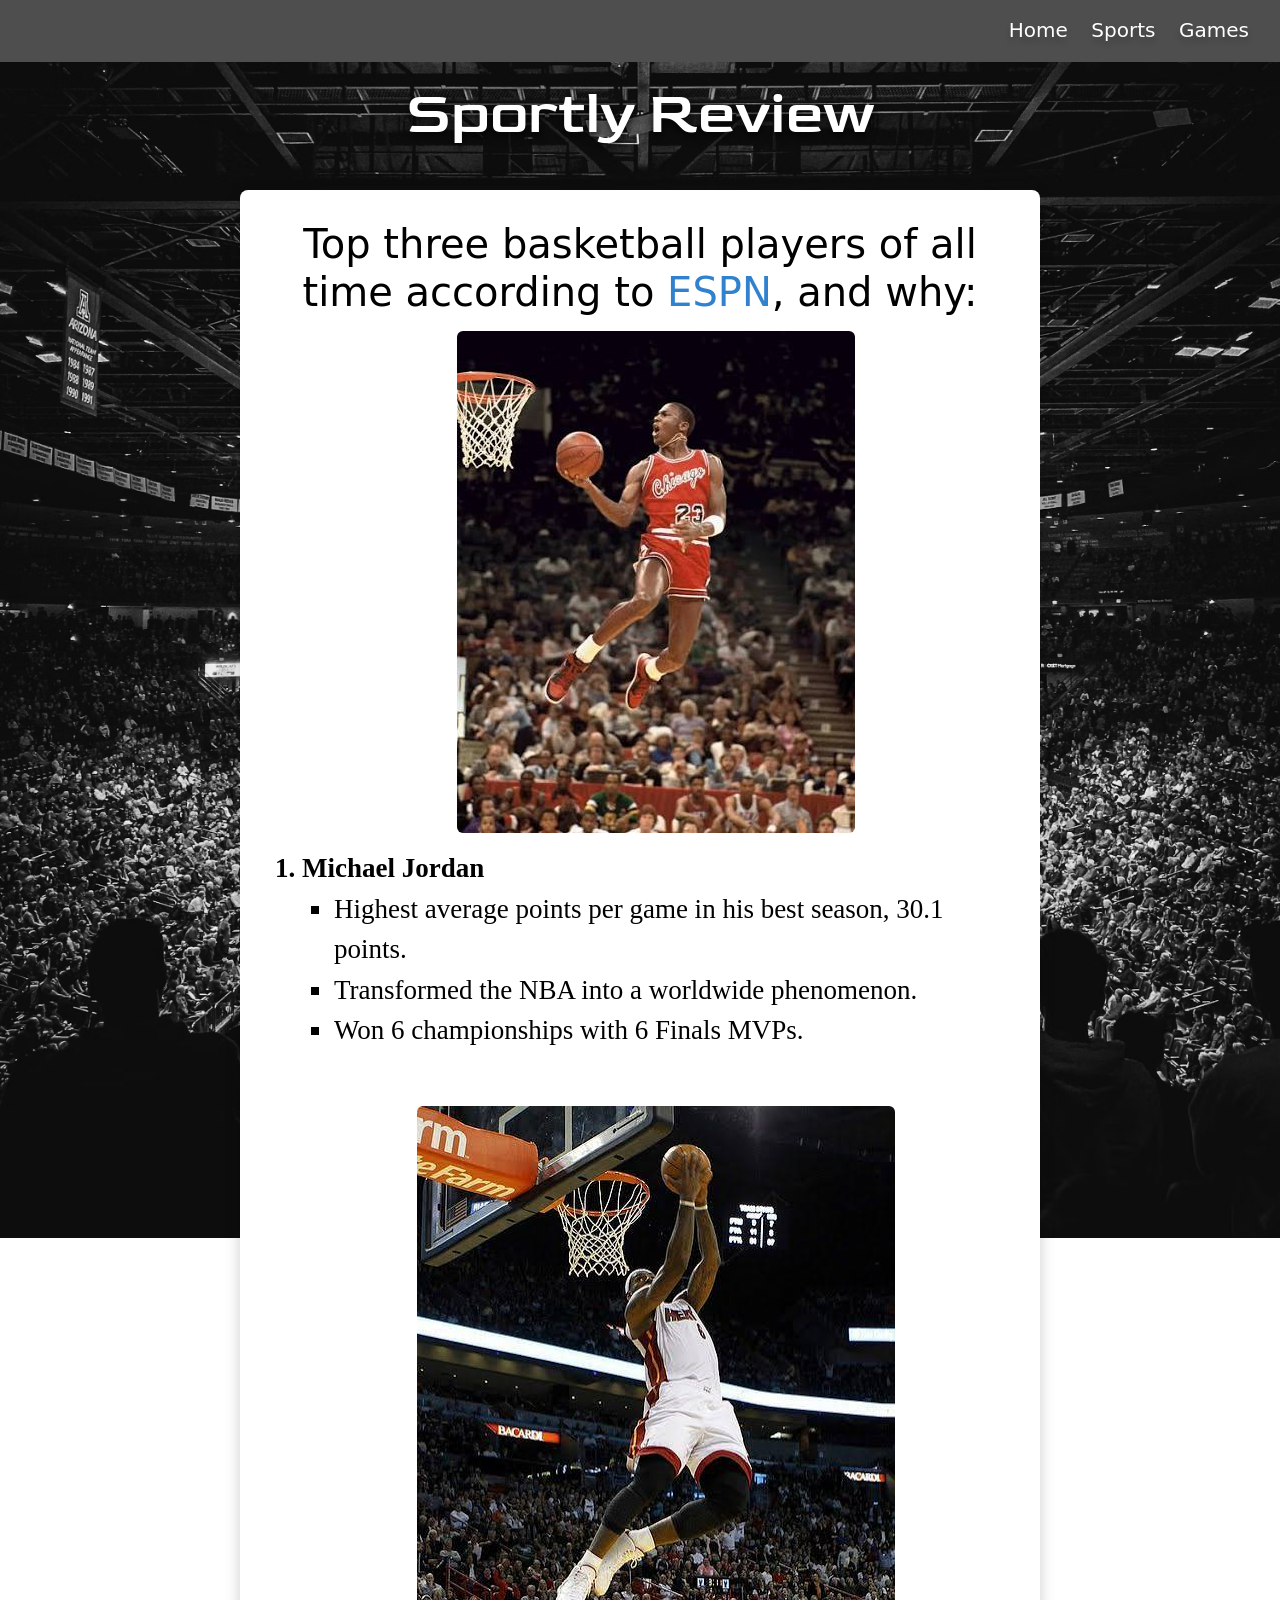
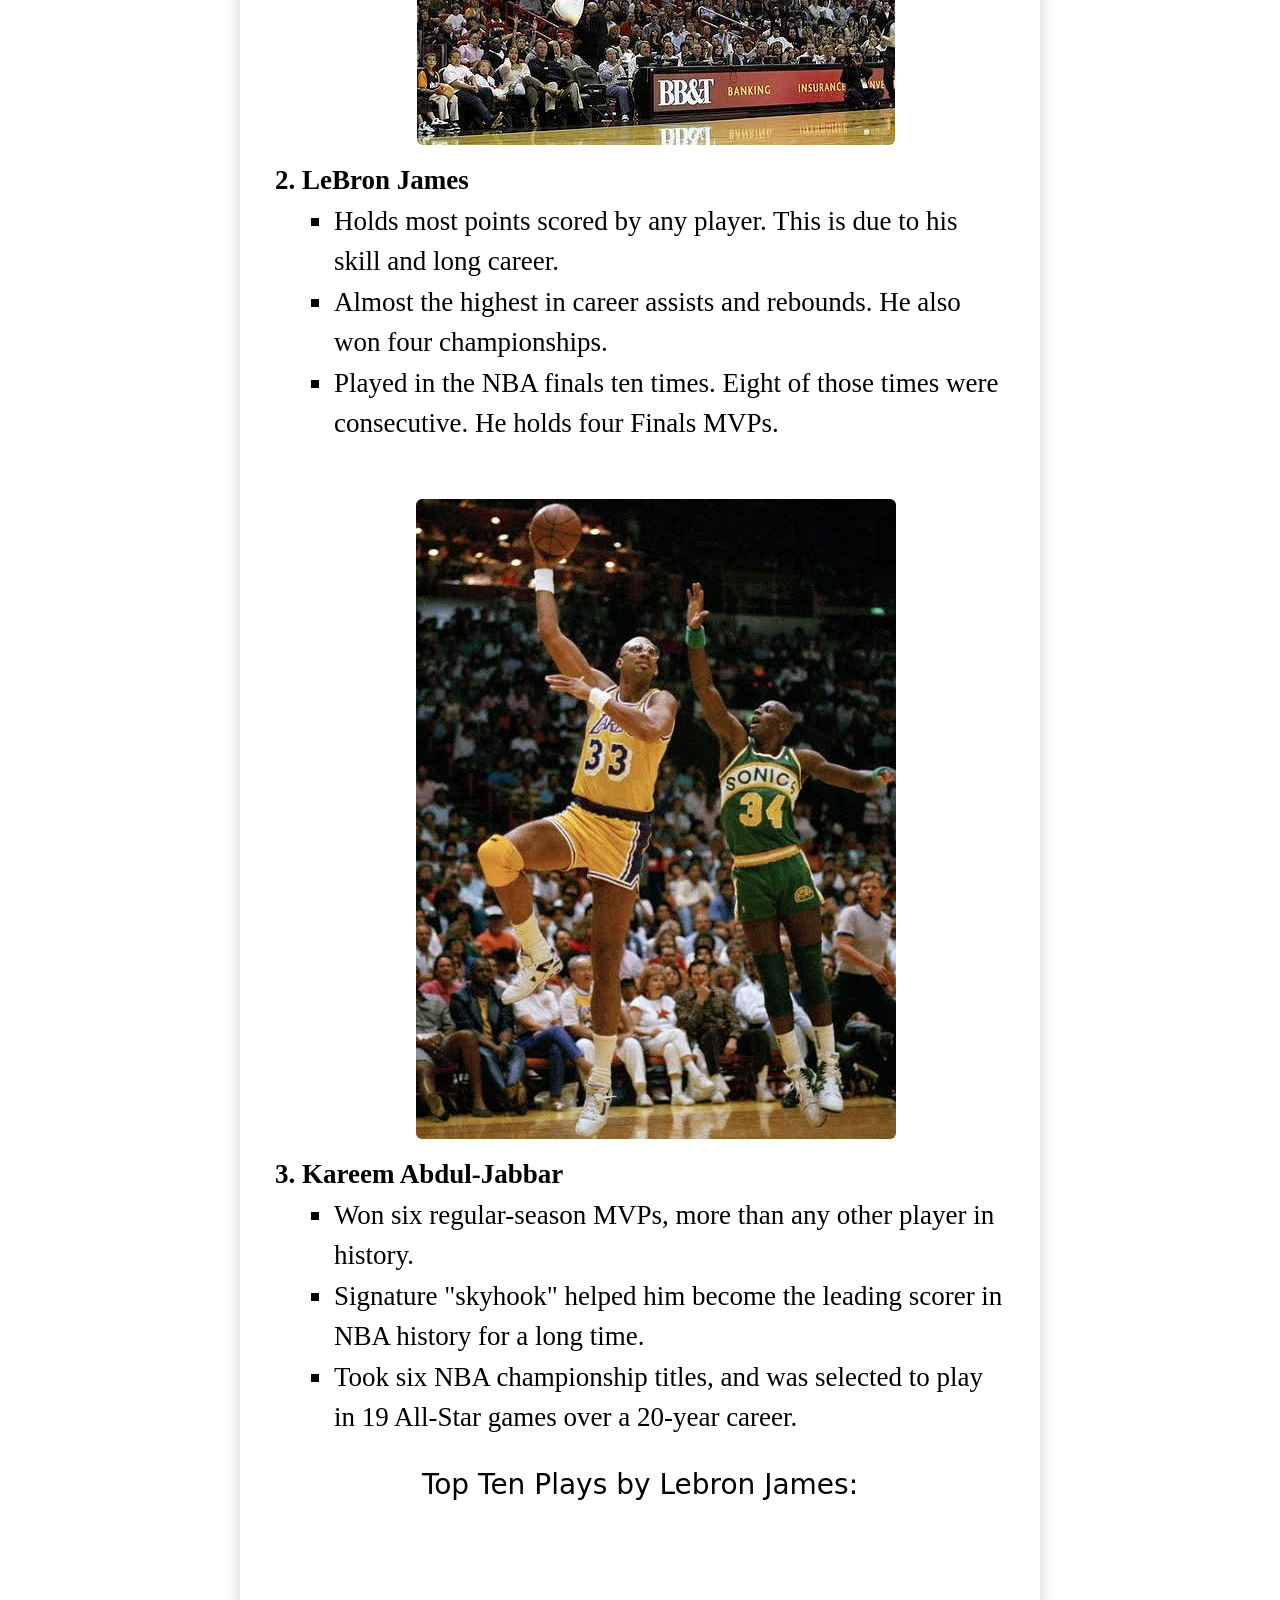
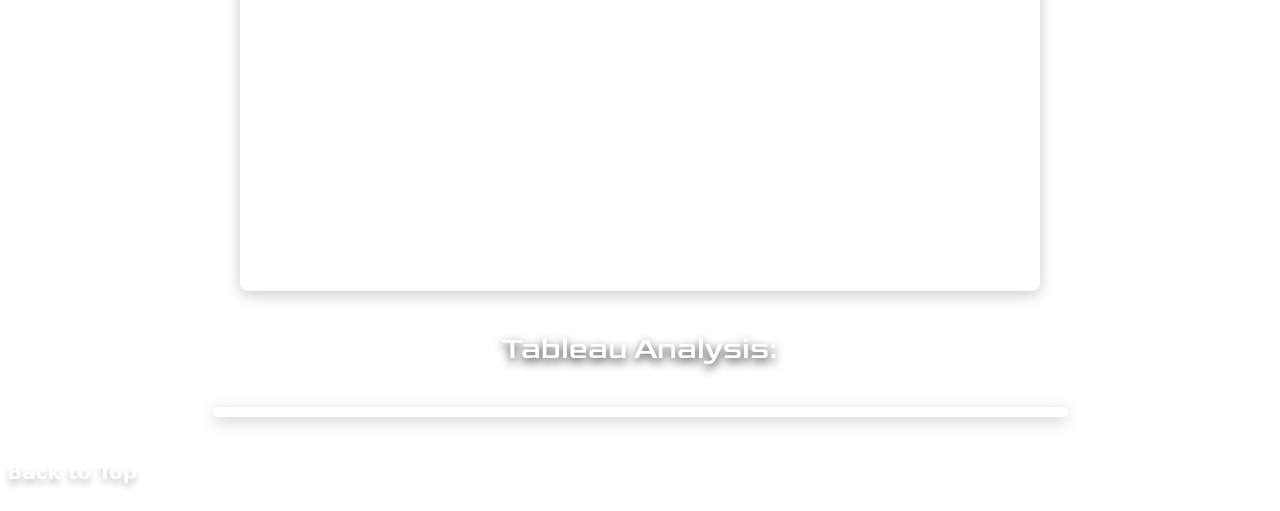
<file: index.html>
<!DOCTYPE html>
<html lang="en">
<head>
    <meta charset="UTF-8">
    <meta name="viewport" content="width=device-width, initial-scale=1.0">
    
    <title>Best Basketball Players</title>

<link href="startbootstrap-scrolling-nav-gh-pages/css/styles.css" rel="stylesheet"?>
<link rel="preconnect" href="https://fonts.googleapis.com">
<link rel="preconnect" href="https://fonts.gstatic.com" crossorigin>
<link href="https://fonts.googleapis.com/css2?family=Goldman:wght@400;700&family=Paprika&display=swap" rel="stylesheet">
<link rel="stylesheet" href="style/stylesheet.css">

</head>

<body>

  <div class="toplink tbar ttext">
    <div style="padding-right: 20px; padding-bottom: 9px;">
<!-- Will styling get points taken off if there's no good other way to do this? -->

        <span>
        <a href="startbootstrap-scrolling-nav-gh-pages/resume.html">Home</a> 
        <a href="#" id="top">Sports</a> 
        <a href="videogame/orbit-zero.html">Games</a>

        <!-- <iframe src="https://claude.site/public/artifacts/bedeb7bf-cf69-42f9-832d-3bf10de6bd1b/embed" title="orbit-zero.html" width="100%" height="600" frameborder="0" allow="clipboard-write" allowfullscreen></iframe> -->

        </span>
    </div>
    </div>
    <br><br>
    <div><h1 class="headr" id="top">Sportly Review</h1></div>

<div class="bbox">

    <h1> Top three basketball players of all time according to <a href="https://www.espn.com/nba/story/_/id/29105801/ranking-top-74-nba-players-all-nos-10-1" class="links" target="_blank">ESPN</a>, and why:</h1>
<!--unordered list embedded in an ordered list-->
  <div>
    <ol class="nms">
        <img src="imgs/MJJump.jpg" alt="Michael Jordan dunking" class="ctrimg">
        <li class="bold"> 
            Michael Jordan 
            <ul class="points">
                <li>Highest average points per game in his best season, 30.1 points.</li>
                <li>Transformed the NBA into a worldwide phenomenon.</li>
                <li>Won 6 championships with 6 Finals MVPs.</li>
            </ul><br>
        </li>
       <img src="imgs/LBJdunk.jpg" alt="LeBron James dunking" class="ctrimg">
        <li class="bold">LeBron James
            <ul class="points">
                <li>Holds most points scored by any player. This is due to his skill and long career.</li>
                <li>Almost the highest in career assists and rebounds. He also won four championships.</li>
                <li>Played in the NBA finals ten times. Eight of those times were consecutive. He holds four Finals MVPs.</li>
            </ul> <br>
        </li>
        <img src="imgs/KAJ.jpg" alt="Kareem Abdul-Jabbar shooting a hook" class="ctrimg">
        <li class="bold">Kareem Abdul-Jabbar
            <ul class="points">
                <li>Won six regular-season MVPs, more than any other player in history.</li>
                <li>Signature "skyhook" helped him become the leading scorer in NBA history for a long time.</li>
                <li>Took six NBA championship titles, and was selected to play in 19 All-Star games over a 20-year career.</li>
            </ul>
        </li>
    </ol>
</div>
<div class="vidsel">
<h3>Top Ten Plays by Lebron James:</h3>
<iframe width="560" height="315" src="https://www.youtube.com/embed/0jIh1Ypo92Q?si=eDxkCIjRtaJAJk6B" title="YouTube video player" frameborder="0" allow="accelerometer; autoplay; clipboard-write; encrypted-media; gyroscope; picture-in-picture; web-share" referrerpolicy="strict-origin-when-cross-origin" allowfullscreen></iframe>
</div>

</div>

<h1 class="subheadr">Tableau Analysis:</h1>


<div class="tabcenter cbox"> 
<div class='tableauPlaceholder' id='viz1787335933403' 
style='position: relative'><noscript><a href='#'>
    <img alt='NBA Players ComparisonBest Season Statistics Againts Others NBA stars ' 
    src='https:&#47;&#47;public.tableau.com&#47;static&#47;images&#47;HJ&#47;HJB9XKKYK&#47;1_rss.png' 
    style='border: none' /></a></noscript><object class='tableauViz'  style='display:none;'>
        <param name='host_url' value='https%3A%2F%2Fpublic.tableau.com%2F' /> 
        <param name='embed_code_version' value='3' /> <param name='path' value='shared&#47;HJB9XKKYK' />
         <param name='toolbar' value='yes' />
         <param name='static_image' value='https:&#47;&#47;public.tableau.com&#47;static&#47;images&#47;HJ&#47;HJB9XKKYK&#47;1.png' /> 
         <param name='animate_transition' value='yes' />
         <param name='display_static_image' value='yes' />
         <param name='display_spinner' value='yes' />
         <param name='display_overlay' value='yes' />
         <param name='display_count' value='yes' />
         <param name='language' value='en-US' />
        </object></div> 
            <script type='text/javascript'>                    
            var divElement = document.getElementById('viz1787335933403');                    
            var vizElement = divElement.getElementsByTagName('object')[0];                    
            vizElement.style.width='855px';vizElement.style.height='700px';                    
            var scriptElement = document.createElement('script');                    scriptElement.src = 'https://public.tableau.com/javascripts/api/viz_v1.js';                    
            vizElement.parentNode.insertBefore(scriptElement, vizElement);                </script>
</div>

<div class="toplink"><a href="#top" class="links blink">Back to Top</a></div><br>
    
<!-- 3+ divs for positioning and styling blocks of content in the HTML page -->

<!-- A live and interactive embedded Tableau graph (not just a picture of one).
This graph can be about anything. It doesn’t have to be a graph you created, although it certainly can be.
A quick Google search will show you where to find cool Tableau visualizations. -->

<!-- Navigation back to the professional-looking pages. -->

<!-- From-scratch page:
welcome to let an AI help you clean it up or use copilot to autocomplete code.
can be about anything. Pick hobby, passion, or something that fascinates you.

It must include 

Your professional-looking pages do not need to link to the scratch page (but you will submit the URL to 
your scratch page). This way you can use the professional side for whatever you want without worrying 
someone might find this scratch page…  -->

</body>
</html>
</file>
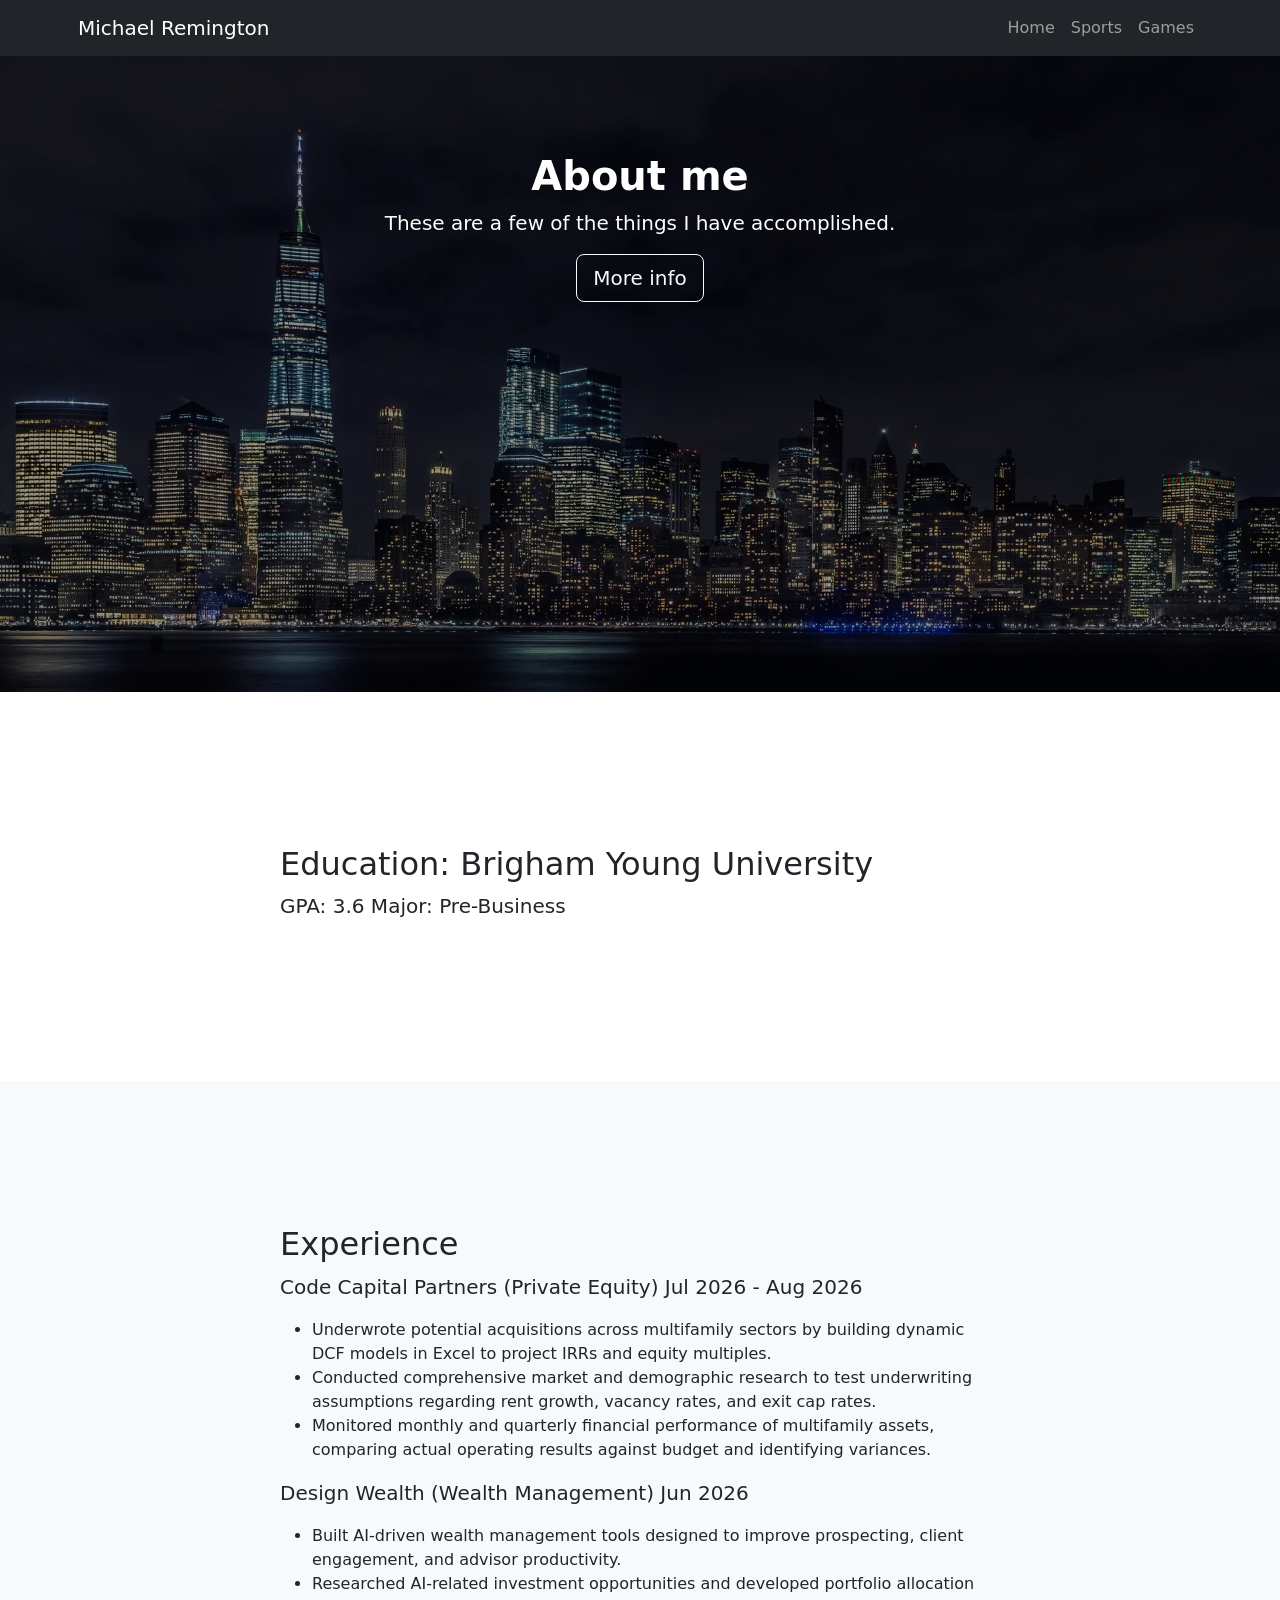
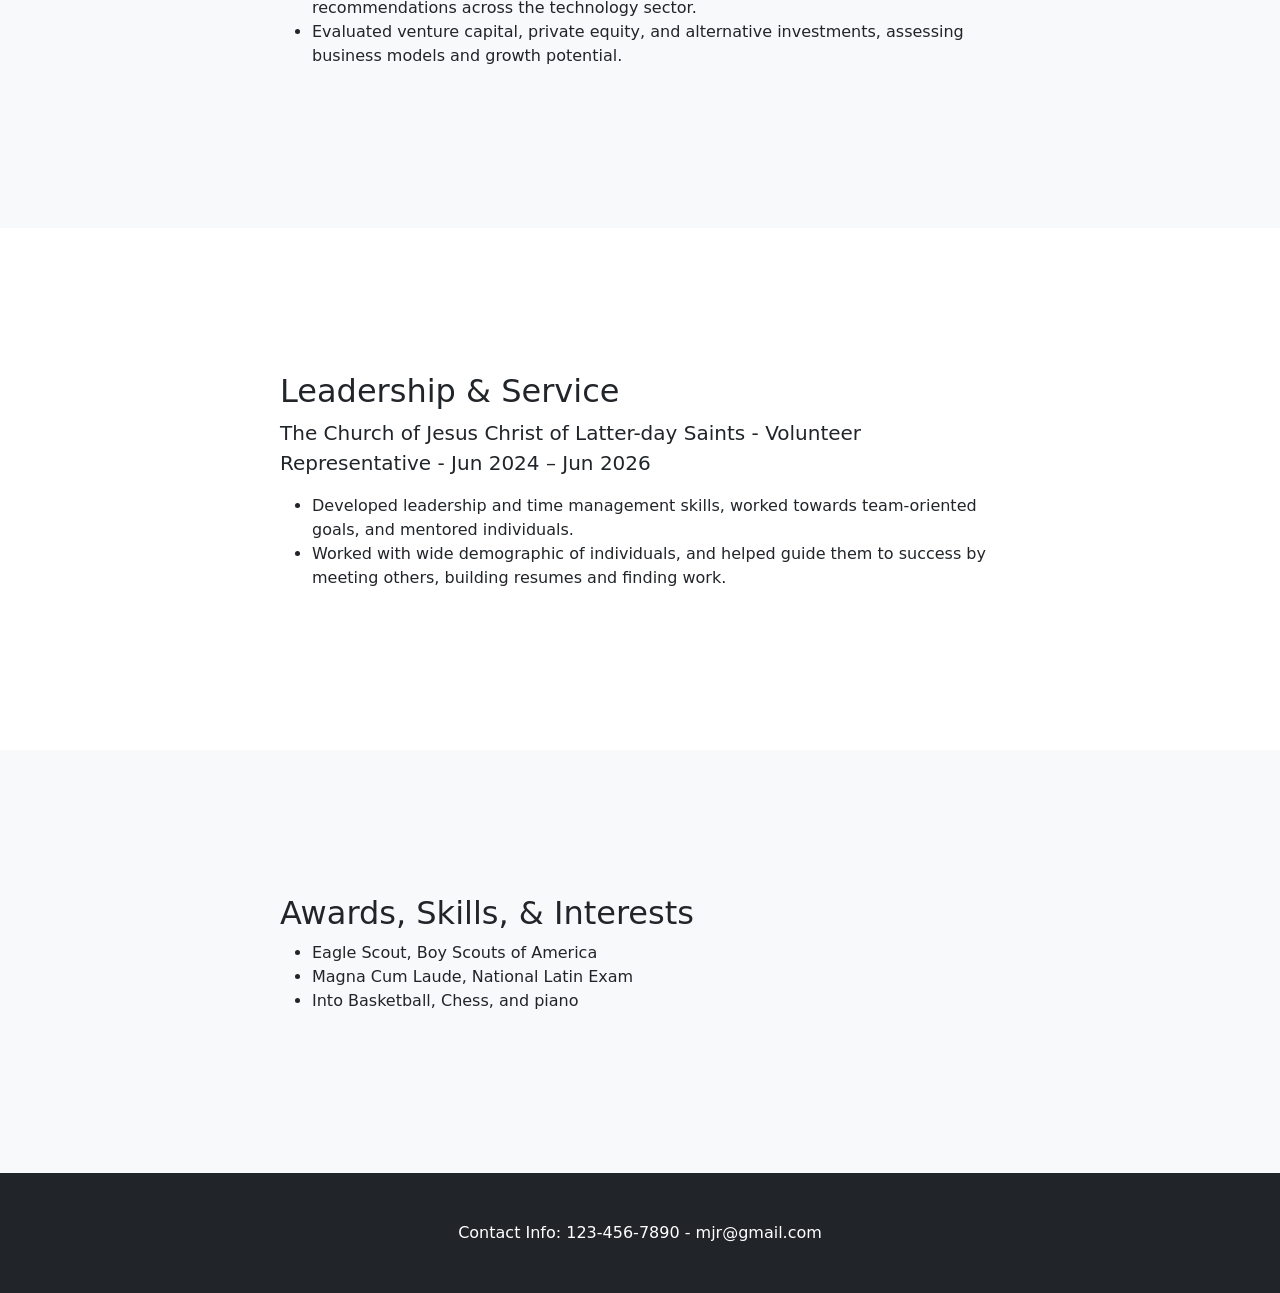
<file: startbootstrap-scrolling-nav-gh-pages/resume.html>
<!-- 
For when I message the TA: 
Does the code need to be perfect and commented, are you able to see if technically
there is an li in the ol which allows it to be formatted visually well but syntax
wise it is not perfect, will that be okay or is that not good, and prioritize syntax
over visuals?
Is there anything in my website that will get points taken off for visualization, 
and is there anything missing on the website?
Otherwise I comment everything to make it cleae, will I receive 100% on this?
I need to know why not if so.
Also is the Resume or wording off in any way
And does the Resume have to be exactly correct right now?
-->



<!DOCTYPE html>
<html lang="en">
    <head>
        <meta charset="utf-8" />
        <meta name="viewport" content="width=device-width, initial-scale=1, shrink-to-fit=no" />
        <meta name="description" content="" />
        <meta name="author" content="" />
        <title>Scrolling Nav - Start Bootstrap Template</title>
        <link rel="icon" type="image/x-icon" href="assets/favicon.ico" />
        <!-- Core theme CSS (includes Bootstrap)-->
        <link href="css/styles.css" rel="stylesheet" />

    </head>
    <body id="page-top">
        <!-- Navigation-->
        <nav class="navbar navbar-expand-lg navbar-dark bg-dark fixed-top" id="mainNav">
            <div class="container px-2">
                <a class="navbar-brand" href="#page-top">Michael Remington</a>
                <button class="navbar-toggler" type="button" data-bs-toggle="collapse" 
                data-bs-target="#navbarResponsive" aria-controls="navbarResponsive" aria-expanded="false"
                 aria-label="Toggle navigation"><span class="navbar-toggler-icon"></span>
                </button>
                <div class="collapse navbar-collapse" id="navbarResponsive">
                    <ul class="navbar-nav ms-auto">
                        <li class="nav-item"><a class="nav-link" href="#about">Home</a></li>
                        <li class="nav-item"><a class="nav-link" href="../index.html">Sports</a></li>
                        <li class="nav-item"><a class="nav-link" href="../videogame/orbit-zero.html">Games</a></li>
                    </ul>
                </div>
            </div>
        </nav>
        <!-- Header-->

        <header class="bg-primary text-white">
            <div class="px-4 text-center">
                <h1 class="fw-bolder">About me</h1>
                <p class="lead">These are a few of the things I have accomplished.</p>
                <a class="btn btn-lg btn-outline-light" href="#about">More info</a>
                <br><br><br><br><br><br><br><br><br><br>
                <br><br><br><br><br><br><br><br><br><br>
            </div>
        </header>
     


                    <section id="about">
            <div class="container px-4">
                <div class="row gx-4 justify-content-center">
                    <div class="col-lg-8">
                        <h2>Education: Brigham Young University</h2>
                        <p class="lead">GPA: 3.6 Major: Pre-Business</p>
                    </div>
                </div>
            </div>
        </section>
        <!-- Contact section-->
         <section class="bg-light" id="services">
           
                       <div class="container px-4">
                <div class="row gx-4 justify-content-center">
                    <div class="col-lg-8">
                        <h2>Experience</h2>
                        <p class="lead">Code Capital Partners (Private Equity) Jul 2026 - Aug 2026</p>
                        <ul>
                            <li>Underwrote potential acquisitions across multifamily sectors by building dynamic DCF models in Excel to project IRRs and equity multiples.</li>
                            <li>Conducted comprehensive market and demographic research to test underwriting assumptions regarding rent growth, vacancy rates, and exit cap rates.</li>
                            <li>Monitored monthly and quarterly financial performance of multifamily assets, comparing actual operating results against budget and identifying variances.</li>
                        </ul>
                        <p class="lead">Design Wealth (Wealth Management) Jun 2026</p>
                        <ul>
                            <li>Built AI-driven wealth management tools designed to improve prospecting, client engagement, and advisor productivity.</li>
                            <li>Researched AI-related investment opportunities and developed portfolio allocation recommendations across the technology sector.</li>
                            <li>Evaluated venture capital, private equity, and alternative investments, assessing business models and growth potential.</li>
                        </ul>
                    </div>
                </div>
            </div>
    </section>


                <!--2nd to Last Section-->
        <!-- <section class="bg-light" id="services"> -->
                    <section id="contact">
            <div class="container px-4">
                <div class="row gx-4 justify-content-center">
                    <div class="col-lg-8">
                        <h2>Leadership &amp; Service</h2>
                        <p class="lead">The Church of Jesus Christ of Latter-day Saints - Volunteer Representative - Jun 2024 – Jun 2026</p>
                        <ul>
                            <li>Developed leadership and time management skills, worked towards team-oriented goals, and mentored individuals.</li>
                            <li>Worked with wide demographic of individuals, and helped guide them to success by meeting others, building resumes and finding work.</li>
                        </ul>
                    </div>
                </div>
            </div>
        </section>

       <section class="bg-light" id="services">
                   <!-- <section id="contact"> -->

                       <div class="container px-4">
                <div class="row gx-4 justify-content-center">
                    <div class="col-lg-8">
                        <h2>Awards, Skills, & Interests</h2>
                        <!-- <p class="lead">Code Capital Partners (Private Equity) Jul 2026 - Aug 2026</p> -->
                        <ul>
                            <li>Eagle Scout, Boy Scouts of America</li>
                            <li>Magna Cum Laude, National Latin Exam</li>
                            <li>Into Basketball, Chess, and piano</li>
                        </ul>

                    </div>
                </div>
            </div>
    </section>

        <!-- Footer-->
        <footer class="py-5 bg-dark">
            <div class="container px-4"><p class="m-0 text-center text-white">Contact Info: 123-456-7890 - mjr@gmail.com</p></div>
        </footer>
        <!-- Bootstrap core JS-->
        <script src="https://cdn.jsdelivr.net/npm/bootstrap@5.2.3/dist/js/bootstrap.bundle.min.js"></script>
        <!-- Core theme JS-->
        <script src="js/scripts.js"></script>
    </body>
</html>
</file>
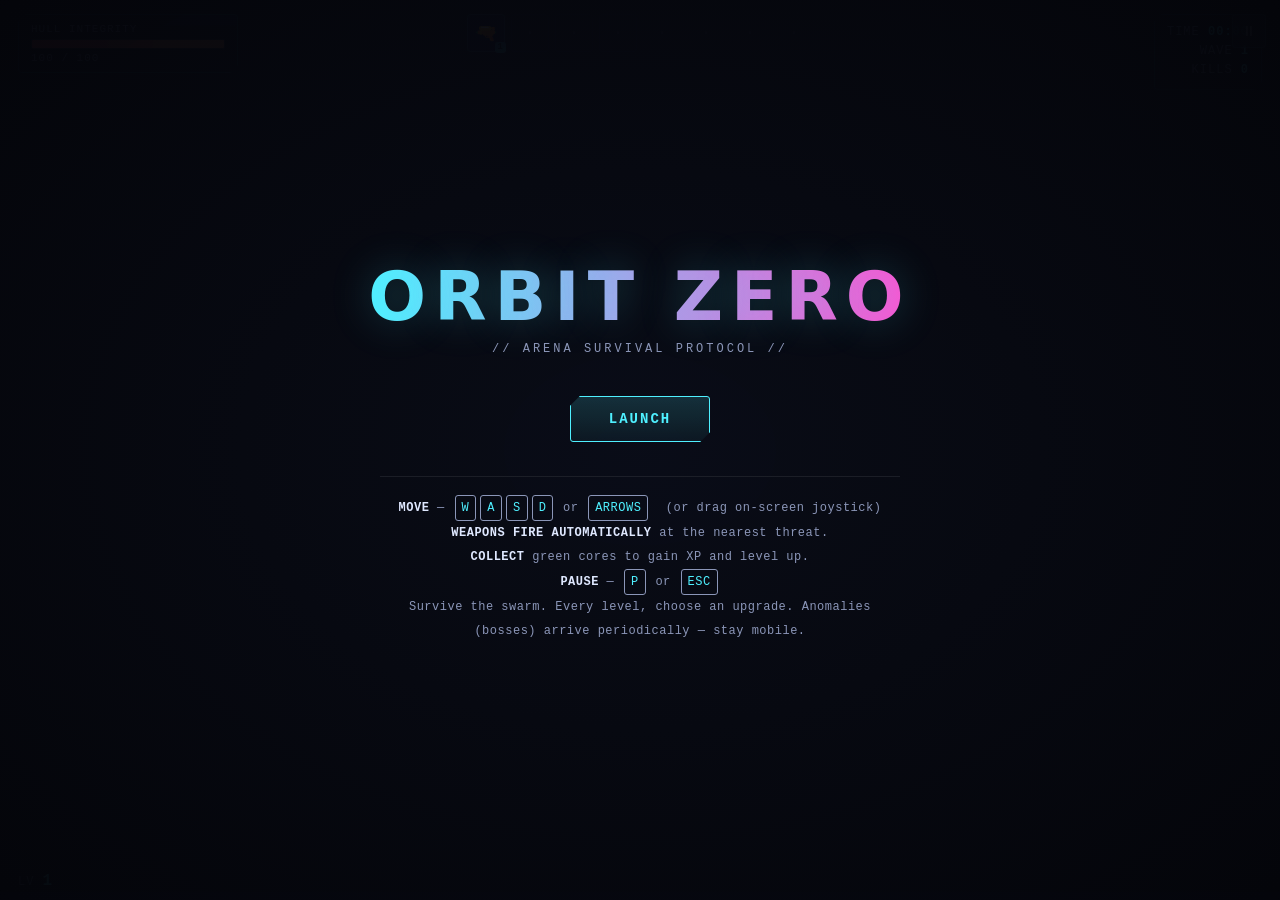
<file: videogame/orbit-zero.html>
<!DOCTYPE html>
<html lang="en">
<head>
<meta charset="UTF-8">
<meta name="viewport" content="width=device-width, initial-scale=1.0, maximum-scale=1.0, user-scalable=no">
<title>ORBIT ZERO</title>
<style>
  :root{
    --void:#070912;
    --void-2:#0d1120;
    --panel:#10152670;
    --cyan:#4ff0ff;
    --cyan-dim:#2a8a94;
    --magenta:#ff4fd0;
    --amber:#ffb84f;
    --danger:#ff4f5e;
    --good:#5cff9c;
    --text:#dfe8ff;
    --text-dim:#8b96b8;
    --mono: 'Consolas', 'SF Mono', 'Courier New', monospace;
    --disp: 'Segoe UI', system-ui, -apple-system, sans-serif;
  }
  *{box-sizing:border-box; -webkit-tap-highlight-color:transparent;}
  html,body{
    margin:0; padding:0; width:100%; height:100%; overflow:hidden;
    background:var(--void);
    font-family:var(--disp);
    color:var(--text);
    user-select:none;
  }
  #wrap{position:relative; width:100vw; height:100vh; overflow:hidden;}
  canvas{position:absolute; top:0; left:0; display:block;}

  /* ---------- HUD ---------- */
  #hud{position:absolute; inset:0; pointer-events:none; font-family:var(--mono);}
  .hud-top{
    position:absolute; top:0; left:0; right:0;
    display:flex; justify-content:space-between; align-items:flex-start;
    padding:14px 18px; gap:12px;
  }
  .hud-block{
    background:linear-gradient(180deg, rgba(16,21,38,0.82), rgba(10,13,24,0.7));
    border:1px solid rgba(79,240,255,0.25);
    border-radius:4px;
    padding:8px 12px;
    backdrop-filter: blur(3px);
    clip-path: polygon(8px 0, 100% 0, 100% calc(100% - 8px), calc(100% - 8px) 100%, 0 100%, 0 8px);
  }
  #hpWrap{width:220px;}
  .bar-label{display:flex; justify-content:space-between; font-size:11px; color:var(--text-dim); letter-spacing:1px; margin-bottom:4px;}
  .bar-track{width:100%; height:10px; background:#1a1f33; border-radius:2px; overflow:hidden; border:1px solid rgba(255,255,255,0.06);}
  .bar-fill{height:100%; width:100%; background:linear-gradient(90deg, var(--danger), #ff9c5c); transition:width .15s ease;}
  #hpNum{font-size:11px; color:var(--text-dim); margin-top:3px; letter-spacing:1px;}

  #statsBlock{text-align:right; font-size:12px; color:var(--text-dim); letter-spacing:1px; line-height:1.6;}
  #statsBlock .val{color:var(--cyan); font-weight:bold;}
  #bossBanner{
    position:absolute; top:70px; left:50%; transform:translateX(-50%);
    font-size:15px; letter-spacing:4px; color:var(--magenta);
    text-shadow:0 0 12px var(--magenta);
    opacity:0; transition:opacity .4s ease;
    pointer-events:none; font-family:var(--mono); font-weight:bold;
  }
  #bossBanner.show{opacity:1;}

  #loadoutRow{
    position:absolute; top:14px; left:50%; transform:translateX(-50%);
    display:flex; gap:6px;
  }
  .slot{
    width:38px; height:38px; border-radius:4px;
    background:rgba(16,21,38,0.82); border:1px solid rgba(79,240,255,0.25);
    display:flex; align-items:center; justify-content:center;
    font-size:18px; position:relative;
  }
  .slot .lv{
    position:absolute; bottom:-2px; right:-2px;
    background:var(--cyan-dim); color:#031014; font-size:9px; font-weight:bold;
    border-radius:3px; padding:1px 3px; line-height:1;
  }
  .slot.passive{border-color:rgba(255,184,79,0.3);}
  .slot.passive .lv{background:var(--amber); }
  .slot.empty{opacity:0.18;}

  #xpWrap{position:absolute; left:0; right:0; bottom:0; padding:0 0 0 0;}
  #xpTrack{width:100%; height:8px; background:#12182b;}
  #xpFill{height:100%; width:0%; background:linear-gradient(90deg, var(--cyan-dim), var(--cyan)); box-shadow:0 0 8px var(--cyan);}
  #levelBadge{
    position:absolute; bottom:10px; left:18px;
    font-family:var(--mono); font-size:12px; color:var(--text-dim); letter-spacing:1px;
  }
  #levelBadge .val{color:var(--cyan); font-size:16px; font-weight:bold;}

  #pauseBtn{
    position:absolute; top:14px; right:14px; pointer-events:auto;
    width:34px; height:34px; border-radius:4px; cursor:pointer;
    background:rgba(16,21,38,0.82); border:1px solid rgba(79,240,255,0.25);
    color:var(--text); display:flex; align-items:center; justify-content:center; font-size:14px;
  }
  #pauseBtn:active{background:rgba(79,240,255,0.2);}

  /* ---------- overlays ---------- */
  .overlay{
    position:absolute; inset:0; display:flex; align-items:center; justify-content:center;
    flex-direction:column; text-align:center;
    background:radial-gradient(ellipse at center, rgba(10,13,24,0.94), rgba(4,5,10,0.98));
    z-index:20; pointer-events:auto;
  }
  .hidden{display:none !important;}
  .title{
    font-size:clamp(38px,7vw,68px); font-weight:800; letter-spacing:8px;
    background:linear-gradient(90deg, var(--cyan), var(--magenta));
    -webkit-background-clip:text; background-clip:text; color:transparent;
    text-shadow:0 0 40px rgba(79,240,255,0.25);
    margin:0 0 6px 0;
  }
  .subtitle{color:var(--text-dim); font-family:var(--mono); letter-spacing:3px; font-size:12px; margin-bottom:34px;}
  .btn{
    font-family:var(--mono); font-size:14px; letter-spacing:2px; font-weight:bold;
    background:linear-gradient(180deg, rgba(79,240,255,0.16), rgba(79,240,255,0.05));
    border:1px solid var(--cyan); color:var(--cyan);
    padding:14px 38px; border-radius:3px; cursor:pointer; margin:6px;
    transition:transform .12s ease, background .12s ease;
    clip-path: polygon(10px 0, 100% 0, 100% calc(100% - 10px), calc(100% - 10px) 100%, 0 100%, 0 10px);
  }
  .btn:hover{background:rgba(79,240,255,0.28); transform:translateY(-1px);}
  .btn:active{transform:translateY(0px) scale(0.98);}
  .btn.secondary{border-color:var(--text-dim); color:var(--text-dim);}
  .btn.secondary:hover{background:rgba(255,255,255,0.08);}

  #howto{
    max-width:520px; font-family:var(--mono); font-size:12px; color:var(--text-dim);
    line-height:2; letter-spacing:0.5px; margin-top:28px; border-top:1px solid rgba(255,255,255,0.08);
    padding-top:18px;
  }
  #howto b{color:var(--text);}
  #howto .key{
    display:inline-block; border:1px solid var(--text-dim); border-radius:3px; padding:0 6px;
    color:var(--cyan); margin:0 2px;
  }

  .statRow{display:flex; justify-content:space-between; width:260px; font-family:var(--mono); font-size:13px; color:var(--text-dim); padding:5px 0; border-bottom:1px solid rgba(255,255,255,0.06);}
  .statRow span.v{color:var(--text); font-weight:bold;}
  #goTitle{color:var(--danger); text-shadow:0 0 30px rgba(255,79,94,0.4);}
  #highscoreLine{margin-top:14px; font-family:var(--mono); font-size:13px; color:var(--amber); letter-spacing:1px; min-height:18px;}

  /* level up modal */
  #levelupOverlay{background:radial-gradient(ellipse at center, rgba(10,13,24,0.9), rgba(4,5,10,0.96)); z-index:25;}
  #cards{display:flex; gap:18px; flex-wrap:wrap; justify-content:center; max-width:900px;}
  .card{
    width:230px; min-height:230px; background:linear-gradient(180deg, rgba(20,26,46,0.95), rgba(10,13,22,0.95));
    border:1px solid rgba(79,240,255,0.3); border-radius:8px; padding:20px 16px;
    display:flex; flex-direction:column; align-items:center; cursor:pointer;
    transition:transform .15s ease, border-color .15s ease, box-shadow .15s ease;
  }
  .card:hover{transform:translateY(-6px); border-color:var(--cyan); box-shadow:0 8px 30px rgba(79,240,255,0.15);}
  .card .icon{font-size:44px; margin-bottom:10px; filter:drop-shadow(0 0 10px rgba(79,240,255,0.4));}
  .card .name{font-weight:bold; font-size:15px; margin-bottom:4px; text-align:center;}
  .card .tag{font-family:var(--mono); font-size:10px; letter-spacing:2px; color:var(--cyan); margin-bottom:10px;}
  .card .tag.passive{color:var(--amber);}
  .card .desc{font-size:12px; color:var(--text-dim); text-align:center; line-height:1.6; flex:1;}
  .card .lvtag{font-family:var(--mono); font-size:11px; color:var(--text-dim); margin-top:10px;}

  #pauseOverlay{z-index:22;}

  /* mobile joystick */
  #joyBase{
    position:absolute; width:110px; height:110px; border-radius:50%;
    border:2px solid rgba(79,240,255,0.35); background:rgba(79,240,255,0.06);
    display:none; pointer-events:none; z-index:15;
  }
  #joyKnob{
    position:absolute; width:46px; height:46px; border-radius:50%;
    background:rgba(79,240,255,0.35); border:1px solid rgba(79,240,255,0.6);
    top:32px; left:32px; pointer-events:none;
  }

  #toast{
    position:absolute; top:110px; left:50%; transform:translateX(-50%);
    font-family:var(--mono); font-size:13px; letter-spacing:2px; color:var(--good);
    opacity:0; pointer-events:none; text-shadow:0 0 10px currentColor;
    transition:opacity .3s ease, transform .3s ease;
  }
  #toast.show{opacity:1; transform:translateX(-50%) translateY(6px);}

  @media (max-width:640px){
    .title{letter-spacing:4px;}
    #hpWrap{width:150px;}
    .card{width:44%; min-width:150px; min-height:190px; padding:14px 10px;}
    .card .icon{font-size:32px;}
    #howto{font-size:11px; max-width:90vw;}
  }
</style>
</head>
<body>
<div id="wrap">
  <canvas id="game"></canvas>

  <div id="hud">
    <div class="hud-top">
      <div class="hud-block" id="hpWrap">
        <div class="bar-label"><span>HULL INTEGRITY</span></div>
        <div class="bar-track"><div class="bar-fill" id="hpFill"></div></div>
        <div id="hpNum">100 / 100</div>
      </div>
      <div class="hud-block" id="statsBlock">
        <div>TIME <span class="val" id="statTime">00:00</span></div>
        <div>WAVE <span class="val" id="statWave">1</span></div>
        <div>KILLS <span class="val" id="statKills">0</span></div>
      </div>
    </div>

    <div id="loadoutRow"></div>
    <div id="bossBanner">/// ANOMALY DETECTED ///</div>
    <div id="toast"></div>

    <button id="pauseBtn">II</button>

    <div id="levelBadge">LV <span class="val" id="levelNum">1</span></div>
    <div id="xpWrap">
      <div id="xpTrack"><div id="xpFill"></div></div>
    </div>
  </div>

  <div id="joyBase"><div id="joyKnob"></div></div>

  <!-- START SCREEN -->
  <div class="overlay" id="startOverlay">
    <div class="title">ORBIT ZERO</div>
    <div class="subtitle">// ARENA SURVIVAL PROTOCOL //</div>
    <button class="btn" id="startBtn">LAUNCH</button>
    <div id="howto">
      <div><b>MOVE</b> — <span class="key">W</span><span class="key">A</span><span class="key">S</span><span class="key">D</span> or <span class="key">ARROWS</span> &nbsp;(or drag on-screen joystick)</div>
      <div><b>WEAPONS FIRE AUTOMATICALLY</b> at the nearest threat.</div>
      <div><b>COLLECT</b> green cores to gain XP and level up.</div>
      <div><b>PAUSE</b> — <span class="key">P</span> or <span class="key">ESC</span></div>
      <div>Survive the swarm. Every level, choose an upgrade. Anomalies (bosses) arrive periodically — stay mobile.</div>
    </div>
  </div>

  <!-- PAUSE SCREEN -->
  <div class="overlay hidden" id="pauseOverlay">
    <div class="title" style="font-size:36px;">PAUSED</div>
    <button class="btn" id="resumeBtn">RESUME</button>
    <button class="btn secondary" id="restartFromPauseBtn">RESTART</button>
  </div>

  <!-- LEVEL UP SCREEN -->
  <div class="overlay hidden" id="levelupOverlay">
    <div class="title" style="font-size:32px;">LEVEL UP</div>
    <div class="subtitle" id="levelupSub">CHOOSE AN UPGRADE</div>
    <div id="cards"></div>
  </div>

  <!-- GAME OVER SCREEN -->
  <div class="overlay hidden" id="gameoverOverlay">
    <div class="title" id="goTitle" style="font-size:44px;">SIGNAL LOST</div>
    <div class="subtitle">// RUN TERMINATED //</div>
    <div class="statRow"><span>TIME SURVIVED</span><span class="v" id="goTime">00:00</span></div>
    <div class="statRow"><span>LEVEL REACHED</span><span class="v" id="goLevel">1</span></div>
    <div class="statRow"><span>KILLS</span><span class="v" id="goKills">0</span></div>
    <div class="statRow"><span>SCORE</span><span class="v" id="goScore">0</span></div>
    <div id="highscoreLine"></div>
    <button class="btn" id="restartBtn" style="margin-top:24px;">RUN AGAIN</button>
  </div>
</div>

<script>
(function(){
"use strict";

/* ============================== UTIL ============================== */
const TAU = Math.PI*2;
function rand(a,b){ return a + Math.random()*(b-a); }
function randi(a,b){ return Math.floor(rand(a,b+1)); }
function dist2(x1,y1,x2,y2){ const dx=x2-x1, dy=y2-y1; return dx*dx+dy*dy; }
function dist(x1,y1,x2,y2){ return Math.sqrt(dist2(x1,y1,x2,y2)); }
function clamp(v,a,b){ return Math.max(a,Math.min(b,v)); }
function lerp(a,b,t){ return a+(b-a)*t; }
function angTo(x1,y1,x2,y2){ return Math.atan2(y2-y1, x2-x1); }
function shuffle(arr){
  for(let i=arr.length-1;i>0;i--){ const j=Math.floor(Math.random()*(i+1)); [arr[i],arr[j]]=[arr[j],arr[i]]; }
  return arr;
}
function fmtTime(s){
  s = Math.floor(s);
  const m = Math.floor(s/60), sec = s%60;
  return String(m).padStart(2,'0')+':'+String(sec).padStart(2,'0');
}
let ID = 1;
function nextId(){ return ID++; }

/* ============================== SOUND ============================== */
const Sound = (function(){
  let ctx = null;
  function ensure(){
    if(!ctx){
      try{ ctx = new (window.AudioContext||window.webkitAudioContext)(); }catch(e){ ctx=null; }
    }
    return ctx;
  }
  let muted = false;
  function beep(freq, dur, type, vol, sweep){
    if(muted) return;
    const c = ensure();
    if(!c) return;
    const t0 = c.currentTime;
    const osc = c.createOscillator();
    const gain = c.createGain();
    osc.type = type||'square';
    osc.frequency.setValueAtTime(freq, t0);
    if(sweep) osc.frequency.exponentialRampToValueAtTime(Math.max(20,sweep), t0+dur);
    gain.gain.setValueAtTime((vol!==undefined?vol:0.06), t0);
    gain.gain.exponentialRampToValueAtTime(0.001, t0+dur);
    osc.connect(gain).connect(c.destination);
    osc.start(t0); osc.stop(t0+dur);
  }
  return {
    shoot(){ beep(rand(520,620),0.06,'square',0.035); },
    hit(){ beep(rand(180,240),0.07,'square',0.05,90); },
    enemyDie(){ beep(rand(140,200),0.12,'sawtooth',0.05,50); },
    pickup(){ beep(rand(700,900),0.05,'sine',0.03,1200); },
    levelup(){ beep(300,0.12,'sine',0.06,900); setTimeout(()=>beep(500,0.18,'sine',0.06,1400),90); },
    hurt(){ beep(140,0.16,'sawtooth',0.08,60); },
    boss(){ beep(90,0.5,'sawtooth',0.09,45); },
    explode(){ beep(160,0.22,'square',0.08,40); },
    gameover(){ beep(220,0.3,'sawtooth',0.07,60); setTimeout(()=>beep(140,0.5,'sawtooth',0.08,40),200); },
    toggleMute(){ muted=!muted; return muted; },
    resume(){ const c=ensure(); if(c && c.state==='suspended') c.resume(); }
  };
})();

/* ============================== STORAGE ============================== */
const Store = {
  key: 'orbitzero:highscore',
  async getHigh(){
    try{
      if(!window.storage) return 0;
      const r = await window.storage.get(this.key, false);
      return r && r.value ? parseInt(r.value,10)||0 : 0;
    }catch(e){ return 0; }
  },
  async setHigh(v){
    try{
      if(!window.storage) return;
      await window.storage.set(this.key, String(v), false);
    }catch(e){ /* ignore */ }
  }
};

/* ============================== CANVAS / RESIZE ============================== */
const canvas = document.getElementById('game');
const ctx = canvas.getContext('2d');
function resize(){
  canvas.width = window.innerWidth;
  canvas.height = window.innerHeight;
}
window.addEventListener('resize', resize);
resize();

/* ============================== WORLD CONST ============================== */
const WORLD_W = 4200, WORLD_H = 4200;

/* ============================== DEFS ============================== */
const WEAPON_DEFS = {
  blaster: {
    type:'blaster', name:'Pulse Blaster', icon:'\u{1F52B}', maxLevel:8,
    baseDamage:8, dmgPerLevel:3.2, baseCooldown:0.85, cdMultPerLevel:0.93,
    range:560, projSpeed:520,
    desc(lv){ const p = Math.floor((lv)/4);
      return `Fires at the nearest foe. DMG ${Math.round(8+3.2*(lv-1))}` + (p>0?` \u2022 Pierce ${p}`:'');
    }
  },
  orbit: {
    type:'orbit', name:'Storm Blades', icon:'\u{1F300}', maxLevel:8,
    baseDamage:6, dmgPerLevel:2.4, hitCd:0.4,
    desc(lv){ const n = 2+Math.floor(lv/2); return `${n} blades orbit you, damaging on contact. DMG ${Math.round(6+2.4*(lv-1))}`; }
  },
  nova: {
    type:'nova', name:'Nova Pulse', icon:'\u{1F4A5}', maxLevel:8,
    baseDamage:14, dmgPerLevel:5.5, baseCooldown:2.9, cdMultPerLevel:0.93,
    desc(lv){ const r = Math.round(90+lv*13); return `Periodic shockwave, radius ${r}. DMG ${Math.round(14+5.5*(lv-1))}`; }
  },
  missile: {
    type:'missile', name:'Homing Missile', icon:'\u{1F680}', maxLevel:8,
    baseDamage:18, dmgPerLevel:6.5, baseCooldown:1.5, cdMultPerLevel:0.93,
    speed:270, turnRate:5.2, range:800,
    desc(lv){ return `Seeks a target and explodes on impact. DMG ${Math.round(18+6.5*(lv-1))}`; }
  }
};
const WEAPON_ORDER = ['blaster','orbit','nova','missile'];

const PASSIVE_DEFS = {
  boots:   { type:'boots',   name:'Swift Boots',    icon:'\u{1F462}', maxLevel:5, per:18,   desc(lv){ return `+${18*lv} movement speed`; } },
  magnet:  { type:'magnet',  name:'Magnet Core',    icon:'\u{1F9F2}', maxLevel:5, per:46,   desc(lv){ return `+${46*lv} pickup attraction radius`; } },
  vitality:{ type:'vitality',name:'Vitality',       icon:'\u2764\uFE0F', maxLevel:5, per:26, desc(lv){ return `+${26*lv} max hull, heals on pickup`; } },
  regen:   { type:'regen',   name:'Regeneration',   icon:'\u267B\uFE0F', maxLevel:5, per:0.7,desc(lv){ return `+${(0.7*lv).toFixed(1)} hull/sec regen`; } },
  armor:   { type:'armor',   name:'Armor Plating',  icon:'\u{1F6E1}\uFE0F', maxLevel:5, per:2.2, desc(lv){ return `-${(2.2*lv).toFixed(1)} dmg taken (flat)`; } },
  amp:     { type:'amp',     name:'Amplifier',      icon:'\u2694\uFE0F', maxLevel:5, per:0.08, desc(lv){ return `+${Math.round(8*lv)}% weapon damage`; } },
  haste:   { type:'haste',   name:'Haste Core',     icon:'\u23F1\uFE0F', maxLevel:5, per:0.06, desc(lv){ return `+${Math.round(6*lv)}% attack speed`; } },
  fortune: { type:'fortune', name:'Fortune Charm',  icon:'\u{1F4B0}', maxLevel:5, per:0.12, desc(lv){ return `+${Math.round(12*lv)}% XP gained`; } }
};
const PASSIVE_ORDER = ['boots','magnet','vitality','regen','armor','amp','haste','fortune'];

const ENEMY_DEFS = {
  grunt:  { type:'grunt',  hp:18, speed:96,  dmg:10, radius:14, xp:3, color:'#ff5c5c', glow:'#ff8a8a', shape:'circle' },
  fast:   { type:'fast',   hp:10, speed:190, dmg:6,  radius:10, xp:3, color:'#ffe45c', glow:'#fff4a8', shape:'tri' },
  tank:   { type:'tank',   hp:75, speed:52,  dmg:20, radius:27, xp:9, color:'#b25cff', glow:'#d9a8ff', shape:'square' },
  shooter:{ type:'shooter',hp:22, speed:68,  dmg:8,  radius:12, xp:6, color:'#ff9c5c', glow:'#ffc79c', shape:'diamond',
            fireRange:420, fireCd:2.1, projSpeed:250 }
};

/* ============================== GAME STATE ============================== */
let state = 'START'; // START, PLAYING, LEVELUP, PAUSED, GAMEOVER
let player, weapons, passives, enemies, playerProjectiles, enemyProjectiles, orbs, particles, novaEffects;
let camera = {x:0,y:0};
let keys = {};
let joyVec = {x:0,y:0};
let elapsed = 0;
let spawnTimer = 0;
let waveNum = 1;
let kills = 0;
let bossIndex = 0;
let nextBossAt = 75;
let activeBoss = null;
let lastTime = 0;
let screenShake = 0;
let toastTimer = 0;

function freshPlayer(){
  return {
    x: WORLD_W/2, y: WORLD_H/2, radius:15,
    baseSpeed:220, baseMaxHp:100, baseRegen:0, baseArmor:0, baseMagnet:0,
    speed:220, maxHp:100, hp:100, regen:0, armor:0, magnet:0,
    dmgMult:1, cdMult:1, xpMult:1,
    xp:0, level:1, xpToNext:12,
    invuln:0, hitFlash:0, facing:0
  };
}

function xpForLevel(lv){ return Math.floor(10 + lv*9 + lv*lv*0.6); }

function recomputeStats(){
  let sp=0, mhp=0, rg=0, ar=0, mg=0, amp=0, haste=0, fort=0;
  passives.forEach(p=>{
    const def = PASSIVE_DEFS[p.type];
    const v = def.per*p.level;
    if(p.type==='boots') sp+=v;
    else if(p.type==='vitality') mhp+=v;
    else if(p.type==='regen') rg+=v;
    else if(p.type==='armor') ar+=v;
    else if(p.type==='magnet') mg+=v;
    else if(p.type==='amp') amp+=v;
    else if(p.type==='haste') haste+=v;
    else if(p.type==='fortune') fort+=v;
  });
  const prevMax = player.maxHp;
  player.speed = player.baseSpeed + sp;
  player.maxHp = player.baseMaxHp + mhp;
  player.regen = player.baseRegen + rg;
  player.armor = player.baseArmor + ar;
  player.magnet = player.baseMagnet + mg;
  player.dmgMult = 1 + amp;
  player.cdMult = Math.max(0.35, 1 - haste);
  player.xpMult = 1 + fort;
  if(player.maxHp > prevMax) player.hp += (player.maxHp - prevMax);
  player.hp = Math.min(player.hp, player.maxHp);
}

function resetGame(){
  player = freshPlayer();
  weapons = [ mkWeapon('blaster') ];
  passives = [];
  recomputeStats();
  enemies = [];
  playerProjectiles = [];
  enemyProjectiles = [];
  orbs = [];
  particles = [];
  novaEffects = [];
  camera.x = player.x - canvas.width/2;
  camera.y = player.y - canvas.height/2;
  elapsed = 0;
  spawnTimer = 0.6;
  waveNum = 1;
  kills = 0;
  bossIndex = 0;
  nextBossAt = 75;
  activeBoss = null;
  screenShake = 0;
  updateLoadoutUI();
  updateHUD();
}

function mkWeapon(type){
  return { type, level:1 };
}
function mkPassive(type){
  return { type, level:1 };
}

/* ============================== INPUT ============================== */
window.addEventListener('keydown', e=>{
  keys[e.key.toLowerCase()] = true;
  if(e.key===' ') e.preventDefault();
  if((e.key==='p'||e.key==='P'||e.key==='Escape') && (state==='PLAYING'||state==='PAUSED')){
    togglePause();
  }
});
window.addEventListener('keyup', e=>{ keys[e.key.toLowerCase()] = false; });

/* touch joystick */
const joyBase = document.getElementById('joyBase');
const joyKnob = document.getElementById('joyKnob');
let touchId = null, touchOrigin = {x:0,y:0};
const isTouch = ('ontouchstart' in window) || navigator.maxTouchPoints>0;

function startTouch(e){
  if(state!=='PLAYING') return;
  const t = e.changedTouches[0];
  if(t.clientX > window.innerWidth*0.62) return; // right side reserved (no-op currently, room for future controls)
  touchId = t.identifier;
  touchOrigin = {x:t.clientX, y:t.clientY};
  joyBase.style.display='block';
  joyBase.style.left = (t.clientX-55)+'px';
  joyBase.style.top = (t.clientY-55)+'px';
  joyKnob.style.left='32px'; joyKnob.style.top='32px';
}
function moveTouch(e){
  for(const t of e.changedTouches){
    if(t.identifier===touchId){
      let dx = t.clientX-touchOrigin.x, dy = t.clientY-touchOrigin.y;
      const m = Math.hypot(dx,dy), max=50;
      if(m>max){ dx=dx/m*max; dy=dy/m*max; }
      joyKnob.style.left=(32+dx)+'px'; joyKnob.style.top=(32+dy)+'px';
      joyVec.x = dx/max; joyVec.y = dy/max;
    }
  }
}
function endTouch(e){
  for(const t of e.changedTouches){
    if(t.identifier===touchId){
      touchId=null; joyVec.x=0; joyVec.y=0; joyBase.style.display='none';
    }
  }
}
canvas.addEventListener('touchstart', startTouch, {passive:true});
canvas.addEventListener('touchmove', moveTouch, {passive:true});
canvas.addEventListener('touchend', endTouch, {passive:true});
canvas.addEventListener('touchcancel', endTouch, {passive:true});

function getMoveVec(){
  let x=0,y=0;
  if(keys['w']||keys['arrowup']) y-=1;
  if(keys['s']||keys['arrowdown']) y+=1;
  if(keys['a']||keys['arrowleft']) x-=1;
  if(keys['d']||keys['arrowright']) x+=1;
  if(x||y){ const m=Math.hypot(x,y); x/=m; y/=m; }
  if(joyVec.x||joyVec.y){ x=joyVec.x; y=joyVec.y; }
  return {x,y};
}

/* ============================== PARTICLES / FX ============================== */
function spawnParticles(x,y,color,count,speed,life){
  for(let i=0;i<count;i++){
    const a = rand(0,TAU), sp = rand(speed*0.3,speed);
    particles.push({x,y,vx:Math.cos(a)*sp, vy:Math.sin(a)*sp, life:life||0.5, maxLife:life||0.5, color, size:rand(2,4)});
  }
}
function spawnNova(x,y,maxR,color){
  novaEffects.push({x,y,r:4,maxR,life:0.35,maxLife:0.35,color});
}

/* ============================== SPAWNING ============================== */
function pickEnemyType(){
  const t = elapsed;
  const pool = ['grunt'];
  for(let i=0;i<2;i++) pool.push('grunt');
  if(t>18) pool.push('fast','fast');
  if(t>55) pool.push('tank');
  if(t>85) pool.push('shooter','shooter');
  return pool[randi(0,pool.length-1)];
}

function spawnEnemy(type, forcedX, forcedY){
  const def = ENEMY_DEFS[type];
  const scale = 1 + elapsed/60*0.18;
  let x,y;
  if(forcedX!==undefined){ x=forcedX; y=forcedY; }
  else{
    const ang = rand(0,TAU);
    const r = Math.max(canvas.width,canvas.height)/2 + 140;
    x = clamp(player.x + Math.cos(ang)*r, 20, WORLD_W-20);
    y = clamp(player.y + Math.sin(ang)*r, 20, WORLD_H-20);
  }
  const e = {
    id:nextId(), type, x, y,
    hp: def.hp*scale, maxHp: def.hp*scale,
    speed: def.speed, dmg: def.dmg*(1+elapsed/90*0.12),
    radius: def.radius, xp: def.xp, color: def.color, glow: def.glow, shape: def.shape,
    fireTimer: rand(0.3,1.2), knockX:0, knockY:0, hitFlash:0
  };
  enemies.push(e);
  return e;
}

function spawnBoss(){
  const n = bossIndex;
  const hp = 850 + n*650;
  const e = {
    id:nextId(), type:'boss', boss:true,
    x: clamp(player.x + Math.cos(rand(0,TAU))*(Math.max(canvas.width,canvas.height)/2+200), 60, WORLD_W-60),
    y: clamp(player.y + Math.sin(rand(0,TAU))*(Math.max(canvas.width,canvas.height)/2+200), 60, WORLD_H-60),
    hp, maxHp:hp, speed:56, dmg:24+n*5, radius:44, xp:0,
    color:'#ff5cf0', glow:'#ffb8f5', shape:'boss',
    burstTimer: 2.5, hitFlash:0
  };
  enemies.push(e);
  activeBoss = e;
  bossIndex++;
  showBossBanner();
  Sound.boss();
}

function showBossBanner(){
  const b = document.getElementById('bossBanner');
  b.classList.add('show');
  setTimeout(()=>b.classList.remove('show'), 3200);
}
function showToast(msg, color){
  const el = document.getElementById('toast');
  el.textContent = msg;
  el.style.color = color||'var(--good)';
  el.classList.add('show');
  toastTimer = 1.6;
}

/* ============================== WEAPON LOGIC ============================== */
const orbitHitMap = {}; // enemyId -> last hit time (orbit weapon)

function initWeaponRuntime(w){
  if(w.timer===undefined) w.timer = 0;
  if(w.angle===undefined) w.angle = 0;
}

function findNearestEnemy(x,y,maxRange){
  let best=null, bd=Infinity;
  for(const e of enemies){
    const d = dist2(x,y,e.x,e.y);
    if(d<bd && (!maxRange || d<maxRange*maxRange)){ bd=d; best=e; }
  }
  return best;
}

function updateWeapons(dt){
  for(const w of weapons){
    initWeaponRuntime(w);
    const def = WEAPON_DEFS[w.type];
    if(w.type==='blaster'){
      w.timer -= dt;
      if(w.timer<=0){
        const target = findNearestEnemy(player.x, player.y, def.range);
        if(target){
          const cd = def.baseCooldown*Math.pow(def.cdMultPerLevel,w.level-1)*player.cdMult;
          w.timer = cd;
          const a = angTo(player.x,player.y,target.x,target.y);
          const dmg = (def.baseDamage + def.dmgPerLevel*(w.level-1))*player.dmgMult;
          const pierce = Math.floor(w.level/4);
          playerProjectiles.push({
            x:player.x, y:player.y, vx:Math.cos(a)*def.projSpeed, vy:Math.sin(a)*def.projSpeed,
            damage:dmg, radius:5, life:1.4, pierce, color:'#4ff0ff'
          });
          Sound.shoot();
        } else {
          w.timer = 0.15;
        }
      }
    }
    else if(w.type==='orbit'){
      const count = Math.min(6, 2+Math.floor(w.level/2));
      const speed = 2.3;
      w.angle += speed*dt;
      const orbitR = 68 + w.level*4;
      const dmg = (def.baseDamage + def.dmgPerLevel*(w.level-1))*player.dmgMult;
      w._radius = orbitR; w._count = count; w._dmg = dmg;
    }
    else if(w.type==='nova'){
      w.timer -= dt;
      if(w.timer<=0){
        const cd = def.baseCooldown*Math.pow(def.cdMultPerLevel,w.level-1)*player.cdMult;
        w.timer = cd;
        const radius = 90 + w.level*13;
        const dmg = (def.baseDamage + def.dmgPerLevel*(w.level-1))*player.dmgMult;
        spawnNova(player.x, player.y, radius, '#4ff0ff');
        for(const e of enemies){
          if(dist(player.x,player.y,e.x,e.y) < radius+e.radius){
            damageEnemy(e, dmg);
          }
        }
        screenShake = Math.max(screenShake, 4);
      }
    }
    else if(w.type==='missile'){
      w.timer -= dt;
      if(w.timer<=0){
        const target = findNearestEnemy(player.x, player.y, def.range);
        if(target){
          const cd = def.baseCooldown*Math.pow(def.cdMultPerLevel,w.level-1)*player.cdMult;
          w.timer = cd;
          const dmg = (def.baseDamage + def.dmgPerLevel*(w.level-1))*player.dmgMult;
          const a = angTo(player.x,player.y,target.x,target.y);
          playerProjectiles.push({
            x:player.x, y:player.y, vx:Math.cos(a)*def.speed, vy:Math.sin(a)*def.speed,
            damage:dmg, radius:6, life:2.6, homing:true, targetId:target.id,
            turnRate:def.turnRate, aoe:50+w.level*4, color:'#ffb84f', missile:true
          });
        } else {
          w.timer = 0.2;
        }
      }
    }
  }

  // orbit collision (separate pass so blades computed once per weapon)
  for(const w of weapons){
    if(w.type!=='orbit') continue;
    const count = w._count, r = w._radius, dmg = w._dmg;
    for(let i=0;i<count;i++){
      const a = w.angle + (TAU/count)*i;
      const bx = player.x + Math.cos(a)*r, by = player.y + Math.sin(a)*r;
      for(const e of enemies){
        if(dist2(bx,by,e.x,e.y) < (14+e.radius)*(14+e.radius)){
          const last = orbitHitMap[e.id]||0;
          if(elapsed - last > WEAPON_DEFS.orbit.hitCd){
            orbitHitMap[e.id] = elapsed;
            damageEnemy(e, dmg);
          }
        }
      }
    }
  }
}

function drawWeapons(){
  for(const w of weapons){
    if(w.type==='orbit'){
      const count = w._count||2, r = w._radius||70;
      for(let i=0;i<count;i++){
        const a = w.angle + (TAU/count)*i;
        const bx = player.x + Math.cos(a)*r - camera.x, by = player.y + Math.sin(a)*r - camera.y;
        ctx.save();
        ctx.fillStyle = '#4ff0ff';
        ctx.shadowColor = '#4ff0ff'; ctx.shadowBlur = 12;
        ctx.beginPath(); ctx.arc(bx,by,9,0,TAU); ctx.fill();
        ctx.restore();
      }
    }
  }
}

/* ============================== ENEMY LOGIC ============================== */
function damageEnemy(e, amount){
  e.hp -= amount;
  e.hitFlash = 0.12;
  spawnParticles(e.x, e.y, e.color, 3, 90, 0.25);
  if(e.hp<=0 && !e.dead){
    e.dead = true;
    killEnemy(e);
  }
}

function killEnemy(e){
  kills++;
  Sound.enemyDie();
  spawnParticles(e.x,e.y,e.color, e.boss?40:10, e.boss?260:140, e.boss?0.8:0.4);
  screenShake = Math.max(screenShake, e.boss?10:1.5);
  if(e.boss){
    activeBoss = null;
    for(let i=0;i<8;i++){
      const a = rand(0,TAU), r=rand(10,60);
      orbs.push({x:e.x+Math.cos(a)*r, y:e.y+Math.sin(a)*r, value:14, vx:0,vy:0, big:true});
    }
    showToast('ANOMALY NEUTRALIZED', '#ff4fd0');
  } else {
    orbs.push({x:e.x, y:e.y, value:e.xp, vx:0, vy:0});
  }
}

function updateEnemies(dt){
  for(const e of enemies){
    if(e.hitFlash>0) e.hitFlash -= dt;
    if(e.type==='shooter'){
      const d = dist(e.x,e.y,player.x,player.y);
      e.fireTimer -= dt;
      if(d < ENEMY_DEFS.shooter.fireRange){
        if(e.fireTimer<=0){
          e.fireTimer = ENEMY_DEFS.shooter.fireCd;
          const a = angTo(e.x,e.y,player.x,player.y);
          enemyProjectiles.push({x:e.x,y:e.y, vx:Math.cos(a)*ENEMY_DEFS.shooter.projSpeed, vy:Math.sin(a)*ENEMY_DEFS.shooter.projSpeed, damage:e.dmg, radius:5, life:2.5, color:'#ff9c5c'});
        }
        // strafe-ish: keep some distance
        if(d < 220){
          const a = angTo(player.x,player.y,e.x,e.y);
          e.x += Math.cos(a)*e.speed*dt; e.y += Math.sin(a)*e.speed*dt;
        }
      } else {
        const a = angTo(e.x,e.y,player.x,player.y);
        e.x += Math.cos(a)*e.speed*dt; e.y += Math.sin(a)*e.speed*dt;
      }
    }
    else if(e.boss){
      const a = angTo(e.x,e.y,player.x,player.y);
      const d = dist(e.x,e.y,player.x,player.y);
      if(d>90){ e.x += Math.cos(a)*e.speed*dt; e.y += Math.sin(a)*e.speed*dt; }
      e.burstTimer -= dt;
      if(e.burstTimer<=0){
        e.burstTimer = 3.0;
        const n = 14;
        for(let i=0;i<n;i++){
          const ba = (TAU/n)*i;
          enemyProjectiles.push({x:e.x,y:e.y, vx:Math.cos(ba)*220, vy:Math.sin(ba)*220, damage:e.dmg*0.6, radius:6, life:3, color:'#ff5cf0'});
        }
        screenShake = Math.max(screenShake, 6);
      }
    }
    else{
      const a = angTo(e.x,e.y,player.x,player.y);
      e.x += Math.cos(a)*e.speed*dt + e.knockX*dt;
      e.y += Math.sin(a)*e.speed*dt + e.knockY*dt;
    }
    e.knockX *= 0.9; e.knockY *= 0.9;
    e.x = clamp(e.x, 10, WORLD_W-10);
    e.y = clamp(e.y, 10, WORLD_H-10);
  }
  enemies = enemies.filter(e=>!e.dead);
}

/* ============================== PROJECTILES ============================== */
function updateProjectiles(dt){
  for(const p of playerProjectiles){
    if(p.homing){
      const target = enemies.find(e=>e.id===p.targetId);
      if(target){
        const desired = angTo(p.x,p.y,target.x,target.y);
        const cur = Math.atan2(p.vy,p.vx);
        let diff = desired-cur;
        while(diff>Math.PI) diff-=TAU; while(diff<-Math.PI) diff+=TAU;
        const maxTurn = p.turnRate*dt;
        const na = cur + clamp(diff,-maxTurn,maxTurn);
        const sp = Math.hypot(p.vx,p.vy);
        p.vx = Math.cos(na)*sp; p.vy = Math.sin(na)*sp;
      }
    }
    p.x += p.vx*dt; p.y += p.vy*dt; p.life -= dt;
  }
  for(const p of enemyProjectiles){ p.x += p.vx*dt; p.y += p.vy*dt; p.life -= dt; }

  // player projectile vs enemy
  for(const p of playerProjectiles){
    if(p.dead) continue;
    for(const e of enemies){
      if(e.dead) continue;
      if(dist2(p.x,p.y,e.x,e.y) < (p.radius+e.radius)*(p.radius+e.radius)){
        damageEnemy(e, p.damage);
        if(p.missile){
          spawnParticles(p.x,p.y,'#ffb84f',18,200,0.4);
          Sound.explode();
          for(const e2 of enemies){
            if(e2!==e && dist(p.x,p.y,e2.x,e2.y)<p.aoe) damageEnemy(e2, p.damage*0.6);
          }
          p.dead = true;
          break;
        } else if(p.pierce>0){
          p.pierce--;
        } else {
          p.dead = true;
          break;
        }
      }
    }
  }
  playerProjectiles = playerProjectiles.filter(p=>p.life>0 && !p.dead &&
    p.x>-50 && p.y>-50 && p.x<WORLD_W+50 && p.y<WORLD_H+50);

  // enemy projectile vs player
  for(const p of enemyProjectiles){
    if(p.dead) continue;
    if(dist2(p.x,p.y,player.x,player.y) < (p.radius+player.radius)*(p.radius+player.radius)){
      p.dead = true;
      hurtPlayer(p.damage);
    }
  }
  enemyProjectiles = enemyProjectiles.filter(p=>p.life>0 && !p.dead);
}

/* ============================== PLAYER ============================== */
function hurtPlayer(amount){
  if(player.invuln>0) return;
  const dmg = Math.max(1, amount - player.armor);
  player.hp -= dmg;
  player.invuln = 0.6;
  player.hitFlash = 0.3;
  screenShake = Math.max(screenShake, 5);
  Sound.hurt();
  if(player.hp<=0){
    player.hp = 0;
    triggerGameOver();
  }
}

function updatePlayer(dt){
  const mv = getMoveVec();
  player.x += mv.x*player.speed*dt;
  player.y += mv.y*player.speed*dt;
  if(mv.x||mv.y) player.facing = Math.atan2(mv.y,mv.x);
  player.x = clamp(player.x, player.radius, WORLD_W-player.radius);
  player.y = clamp(player.y, player.radius, WORLD_H-player.radius);

  if(player.invuln>0) player.invuln -= dt;
  if(player.hitFlash>0) player.hitFlash -= dt;

  if(player.regen>0 && player.hp<player.maxHp){
    player.hp = Math.min(player.maxHp, player.hp + player.regen*dt);
  }

  // contact damage from enemies
  for(const e of enemies){
    const rr = (player.radius+e.radius);
    if(dist2(player.x,player.y,e.x,e.y) < rr*rr){
      hurtPlayer(e.dmg);
      const a = angTo(e.x,e.y,player.x,player.y);
      e.knockX += Math.cos(a)*40; e.knockY += Math.sin(a)*40;
    }
  }
}

/* ============================== ORBS / PICKUPS ============================== */
function updateOrbs(dt){
  const magnetR = 30 + player.magnet;
  for(const o of orbs){
    const d = dist(o.x,o.y,player.x,player.y);
    if(d < magnetR){
      const a = angTo(o.x,o.y,player.x,player.y);
      const pull = 480;
      o.vx = Math.cos(a)*pull; o.vy = Math.sin(a)*pull;
      o.x += o.vx*dt; o.y += o.vy*dt;
    }
    if(d < player.radius+10){
      o.collected = true;
      gainXp(o.value);
      Sound.pickup();
      spawnParticles(o.x,o.y,'#5cff9c',5,80,0.3);
    }
  }
  orbs = orbs.filter(o=>!o.collected);
}

function gainXp(v){
  player.xp += v*player.xpMult;
  if(player.xp >= player.xpToNext){
    levelUp();
  }
}

function levelUp(){
  player.xp -= player.xpToNext;
  player.level++;
  player.xpToNext = xpForLevel(player.level);
  Sound.levelup();
  if(player.xp >= player.xpToNext){
    // chain (rare) - handle recursively after modal? Simplify: clamp
    player.xp = Math.min(player.xp, player.xpToNext-1);
  }
  openLevelUp();
}

/* ============================== LEVEL UP UI ============================== */
function getUpgradeOptions(count){
  const options = [];
  WEAPON_ORDER.forEach(type=>{
    const def = WEAPON_DEFS[type];
    const owned = weapons.find(w=>w.type===type);
    if(owned){ if(owned.level < def.maxLevel) options.push({kind:'weapon', type, isNew:false, curLevel:owned.level}); }
    else if(weapons.length < 4) options.push({kind:'weapon', type, isNew:true, curLevel:0});
  });
  PASSIVE_ORDER.forEach(type=>{
    const def = PASSIVE_DEFS[type];
    const owned = passives.find(p=>p.type===type);
    if(owned){ if(owned.level < def.maxLevel) options.push({kind:'passive', type, isNew:false, curLevel:owned.level}); }
    else if(passives.length < 4) options.push({kind:'passive', type, isNew:true, curLevel:0});
  });
  shuffle(options);
  const picked = options.slice(0,count);
  while(picked.length < count) picked.push({kind:'heal'});
  return picked;
}

function applyUpgrade(opt){
  if(opt.kind==='weapon'){
    if(opt.isNew){ weapons.push(mkWeapon(opt.type)); }
    else { const w = weapons.find(w=>w.type===opt.type); w.level++; }
  } else if(opt.kind==='passive'){
    if(opt.isNew){ passives.push(mkPassive(opt.type)); }
    else { const p = passives.find(p=>p.type===opt.type); p.level++; }
    recomputeStats();
  } else if(opt.kind==='heal'){
    player.hp = Math.min(player.maxHp, player.hp + player.maxHp*0.3);
    showToast('+30% HULL REPAIR', '#5cff9c');
  }
  updateLoadoutUI();
}

function openLevelUp(){
  state = 'LEVELUP';
  const opts = getUpgradeOptions(3);
  const cardsEl = document.getElementById('cards');
  cardsEl.innerHTML = '';
  opts.forEach(opt=>{
    const card = document.createElement('div');
    card.className = 'card';
    let icon,name,tag,desc,lvtag,tagClass;
    if(opt.kind==='heal'){
      icon='\u{1FA79}'; name='Emergency Repair'; tag='FIELD KIT'; tagClass=''; desc='Restore 30% of max hull integrity immediately.'; lvtag='';
    } else if(opt.kind==='weapon'){
      const def = WEAPON_DEFS[opt.type];
      icon = def.icon; name = def.name; tag = opt.isNew?'NEW WEAPON':'UPGRADE'; tagClass='';
      const showLevel = opt.isNew?1:opt.curLevel+1;
      desc = def.desc(showLevel);
      lvtag = opt.isNew ? 'Lv 1' : `Lv ${opt.curLevel} \u2192 ${opt.curLevel+1}`;
    } else {
      const def = PASSIVE_DEFS[opt.type];
      icon = def.icon; name = def.name; tag = opt.isNew?'NEW PASSIVE':'UPGRADE'; tagClass='passive';
      const showLevel = opt.isNew?1:opt.curLevel+1;
      desc = def.desc(showLevel);
      lvtag = opt.isNew ? 'Lv 1' : `Lv ${opt.curLevel} \u2192 ${opt.curLevel+1}`;
    }
    card.innerHTML = `<div class="icon">${icon}</div><div class="name">${name}</div><div class="tag ${tagClass}">${tag}</div><div class="desc">${desc}</div><div class="lvtag">${lvtag}</div>`;
    card.addEventListener('click', ()=>{
      applyUpgrade(opt);
      closeLevelUp();
    });
    cardsEl.appendChild(card);
  });
  document.getElementById('levelupOverlay').classList.remove('hidden');
}
function closeLevelUp(){
  document.getElementById('levelupOverlay').classList.add('hidden');
  state = 'PLAYING';
  updateHUD();
}

/* ============================== SPAWN / DIFFICULTY TICK ============================== */
function updateSpawning(dt){
  elapsed += dt;
  waveNum = 1 + Math.floor(elapsed/30);

  if(elapsed >= nextBossAt && !activeBoss){
    spawnBoss();
    nextBossAt += 120;
  }

  spawnTimer -= dt;
  if(spawnTimer<=0){
    const interval = Math.max(0.22, 1.15 - elapsed/60*0.5);
    spawnTimer = interval;
    const batch = 1 + Math.floor(elapsed/70);
    for(let i=0;i<Math.min(batch,4);i++){
      spawnEnemy(pickEnemyType());
    }
  }
}

/* ============================== HUD ============================== */
function updateHUD(){
  document.getElementById('hpFill').style.width = Math.max(0,(player.hp/player.maxHp*100))+'%';
  document.getElementById('hpNum').textContent = `${Math.max(0,Math.round(player.hp))} / ${Math.round(player.maxHp)}`;
  document.getElementById('statTime').textContent = fmtTime(elapsed);
  document.getElementById('statWave').textContent = waveNum;
  document.getElementById('statKills').textContent = kills;
  document.getElementById('levelNum').textContent = player.level;
  document.getElementById('xpFill').style.width = clamp(player.xp/player.xpToNext*100,0,100)+'%';
}

function updateLoadoutUI(){
  const row = document.getElementById('loadoutRow');
  row.innerHTML = '';
  for(let i=0;i<4;i++){
    const w = weapons[i];
    const slot = document.createElement('div');
    slot.className = 'slot' + (w?'':' empty');
    if(w){ slot.innerHTML = `${WEAPON_DEFS[w.type].icon}<span class="lv">${w.level}</span>`; }
    else slot.textContent = '·';
    row.appendChild(slot);
  }
  for(let i=0;i<4;i++){
    const p = passives[i];
    const slot = document.createElement('div');
    slot.className = 'slot passive' + (p?'':' empty');
    if(p){ slot.innerHTML = `${PASSIVE_DEFS[p.type].icon}<span class="lv">${p.level}</span>`; }
    else slot.textContent = '·';
    row.appendChild(slot);
  }
}

/* ============================== RENDER ============================== */
function updateCamera(){
  const tx = clamp(player.x - canvas.width/2, 0, Math.max(0,WORLD_W-canvas.width));
  const ty = clamp(player.y - canvas.height/2, 0, Math.max(0,WORLD_H-canvas.height));
  camera.x = lerp(camera.x, tx, 0.14);
  camera.y = lerp(camera.y, ty, 0.14);
}

function drawBackground(){
  ctx.fillStyle = '#070912';
  ctx.fillRect(0,0,canvas.width,canvas.height);
  const grid = 64;
  ctx.strokeStyle = 'rgba(79,240,255,0.05)';
  ctx.lineWidth = 1;
  const offX = -(camera.x % grid), offY = -(camera.y % grid);
  ctx.beginPath();
  for(let x=offX; x<canvas.width; x+=grid){ ctx.moveTo(x,0); ctx.lineTo(x,canvas.height); }
  for(let y=offY; y<canvas.height; y+=grid){ ctx.moveTo(0,y); ctx.lineTo(canvas.width,y); }
  ctx.stroke();

  // world bounds glow
  ctx.strokeStyle = 'rgba(255,79,208,0.25)';
  ctx.lineWidth = 3;
  ctx.strokeRect(-camera.x, -camera.y, WORLD_W, WORLD_H);
}

function drawEnemy(e){
  const x = e.x-camera.x, y = e.y-camera.y;
  if(x<-60||y<-60||x>canvas.width+60||y>canvas.height+60) return;
  ctx.save();
  ctx.translate(x,y);
  const flashColor = e.hitFlash>0 ? '#ffffff' : e.color;
  ctx.fillStyle = flashColor;
  ctx.shadowColor = e.glow; ctx.shadowBlur = e.boss?26:10;

  if(e.shape==='circle'){
    ctx.beginPath(); ctx.arc(0,0,e.radius,0,TAU); ctx.fill();
  } else if(e.shape==='tri'){
    const a = angTo(0,0, player.x-e.x, player.y-e.y);
    ctx.rotate(a);
    ctx.beginPath();
    ctx.moveTo(e.radius+4,0); ctx.lineTo(-e.radius,-e.radius*0.8); ctx.lineTo(-e.radius,e.radius*0.8);
    ctx.closePath(); ctx.fill();
  } else if(e.shape==='square'){
    ctx.fillRect(-e.radius,-e.radius,e.radius*2,e.radius*2);
  } else if(e.shape==='diamond'){
    ctx.beginPath();
    ctx.moveTo(0,-e.radius); ctx.lineTo(e.radius,0); ctx.lineTo(0,e.radius); ctx.lineTo(-e.radius,0);
    ctx.closePath(); ctx.fill();
  } else if(e.shape==='boss'){
    ctx.beginPath();
    for(let i=0;i<6;i++){
      const a = (TAU/6)*i;
      const rr = e.radius*(i%2===0?1:0.7);
      const px = Math.cos(a)*rr, py = Math.sin(a)*rr;
      if(i===0) ctx.moveTo(px,py); else ctx.lineTo(px,py);
    }
    ctx.closePath(); ctx.fill();
  }
  ctx.restore();

  // hp bar for tanky / boss
  if(e.boss || e.type==='tank'){
    const w = e.boss?70:36;
    const hx = x-w/2, hy = y-e.radius-14;
    ctx.fillStyle = 'rgba(0,0,0,0.5)'; ctx.fillRect(hx,hy,w,5);
    ctx.fillStyle = e.boss?'#ff4fd0':'#b25cff';
    ctx.fillRect(hx,hy,w*clamp(e.hp/e.maxHp,0,1),5);
  }
}

function drawPlayer(){
  const x = player.x-camera.x, y = player.y-camera.y;
  ctx.save();
  ctx.translate(x,y);
  ctx.rotate(player.facing||0);
  const flashing = player.invuln>0 && Math.floor(player.invuln*20)%2===0;
  ctx.globalAlpha = flashing?0.4:1;
  ctx.fillStyle = '#dfe8ff';
  ctx.shadowColor = '#4ff0ff'; ctx.shadowBlur = 16;
  ctx.beginPath();
  ctx.moveTo(player.radius+4,0);
  ctx.lineTo(-player.radius*0.8,-player.radius*0.9);
  ctx.lineTo(-player.radius*0.3,0);
  ctx.lineTo(-player.radius*0.8,player.radius*0.9);
  ctx.closePath(); ctx.fill();
  ctx.strokeStyle = '#4ff0ff'; ctx.lineWidth=1.5; ctx.stroke();
  ctx.restore();
}

function drawProjectiles(){
  for(const p of playerProjectiles){
    ctx.save();
    ctx.fillStyle = p.color;
    ctx.shadowColor = p.color; ctx.shadowBlur = 10;
    ctx.beginPath(); ctx.arc(p.x-camera.x, p.y-camera.y, p.radius, 0, TAU); ctx.fill();
    ctx.restore();
  }
  for(const p of enemyProjectiles){
    ctx.save();
    ctx.fillStyle = p.color;
    ctx.shadowColor = p.color; ctx.shadowBlur = 8;
    ctx.beginPath(); ctx.arc(p.x-camera.x, p.y-camera.y, p.radius, 0, TAU); ctx.fill();
    ctx.restore();
  }
}

function drawOrbs(){
  for(const o of orbs){
    const x=o.x-camera.x, y=o.y-camera.y;
    if(x<-20||y<-20||x>canvas.width+20||y>canvas.height+20) continue;
    ctx.save();
    ctx.fillStyle = o.big?'#ffd24f':'#5cff9c';
    ctx.shadowColor = ctx.fillStyle; ctx.shadowBlur = 8;
    ctx.beginPath(); ctx.arc(x,y,o.big?7:4,0,TAU); ctx.fill();
    ctx.restore();
  }
}

function drawParticles(dt){
  for(const p of particles){
    p.x += p.vx*dt; p.y += p.vy*dt;
    p.vx *= 0.92; p.vy *= 0.92;
    p.life -= dt;
    const a = clamp(p.life/p.maxLife,0,1);
    ctx.save();
    ctx.globalAlpha = a;
    ctx.fillStyle = p.color;
    ctx.beginPath(); ctx.arc(p.x-camera.x,p.y-camera.y,p.size*a,0,TAU); ctx.fill();
    ctx.restore();
  }
  particles = particles.filter(p=>p.life>0);
}

function drawNova(dt){
  for(const n of novaEffects){
    n.r += (n.maxR-4)*dt/0.35;
    n.life -= dt;
    const a = clamp(n.life/n.maxLife,0,1);
    ctx.save();
    ctx.globalAlpha = a*0.7;
    ctx.strokeStyle = n.color;
    ctx.lineWidth = 4;
    ctx.shadowColor = n.color; ctx.shadowBlur=16;
    ctx.beginPath(); ctx.arc(n.x-camera.x,n.y-camera.y,n.r,0,TAU); ctx.stroke();
    ctx.restore();
  }
  novaEffects = novaEffects.filter(n=>n.life>0);
}

/* ============================== MAIN LOOP ============================== */
function gameUpdate(dt){
  updateSpawning(dt);
  updatePlayer(dt);
  updateWeapons(dt);
  updateEnemies(dt);
  updateProjectiles(dt);
  updateOrbs(dt);
  updateCamera();
  if(screenShake>0) screenShake = Math.max(0,screenShake-dt*20);
  if(toastTimer>0){
    toastTimer -= dt;
    if(toastTimer<=0) document.getElementById('toast').classList.remove('show');
  }
  updateHUD();
}

function render(dt){
  ctx.save();
  if(screenShake>0){
    ctx.translate(rand(-screenShake,screenShake), rand(-screenShake,screenShake));
  }
  drawBackground();
  drawNova(dt);
  drawOrbs();
  drawWeapons();
  for(const e of enemies) drawEnemy(e);
  drawPlayer();
  drawProjectiles();
  drawParticles(dt);
  ctx.restore();
}

function loop(ts){
  if(!lastTime) lastTime = ts;
  let dt = (ts-lastTime)/1000;
  lastTime = ts;
  dt = Math.min(dt, 0.05);

  if(state==='PLAYING'){
    gameUpdate(dt);
    render(dt);
  } else if(state==='PAUSED' || state==='LEVELUP'){
    render(0);
  } else if(state==='GAMEOVER'){
    render(0);
  }
  requestAnimationFrame(loop);
}

/* ============================== GAME OVER ============================== */
async function triggerGameOver(){
  state = 'GAMEOVER';
  Sound.gameover();
  const score = kills*10 + player.level*50 + Math.floor(elapsed)*2;
  document.getElementById('goTime').textContent = fmtTime(elapsed);
  document.getElementById('goLevel').textContent = player.level;
  document.getElementById('goKills').textContent = kills;
  document.getElementById('goScore').textContent = score;
  const high = await Store.getHigh();
  const line = document.getElementById('highscoreLine');
  if(score > high){
    await Store.setHigh(score);
    line.textContent = `\u2605 NEW HIGH SCORE \u2605 (previous: ${high})`;
  } else {
    line.textContent = `HIGH SCORE: ${high}`;
  }
  document.getElementById('gameoverOverlay').classList.remove('hidden');
}

/* ============================== PAUSE ============================== */
function togglePause(){
  if(state==='PLAYING'){
    state='PAUSED';
    document.getElementById('pauseOverlay').classList.remove('hidden');
  } else if(state==='PAUSED'){
    state='PLAYING';
    document.getElementById('pauseOverlay').classList.add('hidden');
  }
}

/* ============================== BUTTONS ============================== */
document.getElementById('startBtn').addEventListener('click', ()=>{
  Sound.resume();
  document.getElementById('startOverlay').classList.add('hidden');
  resetGame();
  state = 'PLAYING';
  lastTime = 0;
});
document.getElementById('pauseBtn').addEventListener('click', togglePause);
document.getElementById('resumeBtn').addEventListener('click', togglePause);
document.getElementById('restartFromPauseBtn').addEventListener('click', ()=>{
  document.getElementById('pauseOverlay').classList.add('hidden');
  resetGame();
  state='PLAYING';
});
document.getElementById('restartBtn').addEventListener('click', ()=>{
  document.getElementById('gameoverOverlay').classList.add('hidden');
  resetGame();
  state='PLAYING';
  lastTime = 0;
});

/* ============================== INIT ============================== */
resetGame();
requestAnimationFrame(loop);

})();
</script>
</body>
</html>
</file>
<file: style/stylesheet.css>
.headr {
  font-family: "Goldman";
  color: #ffffff !important;
  font-size: 60px;;
  text-align: center;
  margin-top: 30px;
  margin-bottom: 10px;
  text-shadow: 0px 4px 10px rgba(0, 0, 0, 0.8); 
}

  h1 {
    text-align: center;
  }


  .toplink a, 
  .toplink a:visited {
  color: #ffffff; 
  text-decoration: none;
  /* font-family: "Goldman"; */
  font-size: 20px;
  padding: 7px; 
  text-shadow: 0px 5px 6px rgba(0, 0, 0, 0.2);
  font-weight: 400;
}
.toplink a:hover {
  color: #979797;
}

  .tbar {
  width: 100%;
  background-color: #4e4e4e; 
  position:absolute;   
  top: 0;
  left: 0;
  z-index: 1000;
  margin-top: 0px;
  margin-bottom: 10px;
  padding: 4px;
}

.ttext {
    /* font-family: "Goldman"; */
  color: #ffffff !important;
  font-size: 30px;
  text-align: right;
  text-shadow: 0px 5px 6px rgba(0, 0, 0, 0.2);
}


  .subheadr {
  font-family: "Goldman";
  color: #ffffff !important;    
  font-size: 30px;
  text-align: center;
  margin-top: 30px;
  margin-bottom: 10px;
  text-shadow: 0px 4px 10px rgba(0, 0, 0, 0.8); 
}

body {
  background-image: url('../imgs/bstadium.avif');
  background-position: center center;
  background-repeat: no-repeat;
  background-attachment: fixed; 
  background-size: cover;}

  body, html {
    overflow-x: hidden; /* prevents horizontal scrolling */
}

/* Main box with players, images and video */
.bbox {
    background-color: #ffffff;
    color: #000000;
    margin: 40px auto;
    padding:30px;
    max-width: 800px;
    width: 90%;
    border-radius: 8px;
    box-shadow: 0 4px 15px rgba(0,0,0,0.2);
}

/* Tableau box */
.cbox {
    background-color: #ffffff;
    color: #000000;
    margin: 40px auto;
    padding:5px;
    width: 855px;
    border-radius: 8px;
    box-shadow: 0 4px 15px rgba(0,0,0,0.2);
}

/* Back to top box */
.dbox {
    background-color: #ffffff;
    color: #000000;
    margin: 40px auto;
    padding:10px;
    width: 160px;
    border-radius: 8px;
    box-shadow: 0 4px 15px rgba(0,0,0,0.2);
}

/* used to center images */
.ctrimg {
  display: block;       
  margin: 15px auto;    
  max-width: 100%;      
  height: auto;         
  border-radius: 6px; 
}

/* used to center video and video header */
.vidsel{
  text-align: center;  
  margin: 30px auto;
  font-size: 25px; 
}

.vidsel iframe {
  display: block;
  margin: 15px auto;    
  max-width: 100%; 
}

.nms{
  font-family: 'Georgia', serif;
  font-size: 27px; 
  color: #000000; 
  list-style-type:decimal;
  font-weight: normal;
  line-height: 1.5;
}
.points {
  font-family: 'Georgia', serif;
  font-size: 27px; 
  color: #000000; 
  list-style-type: square;
  font-weight: normal;
  line-height: 1.5;
}

.bold {
  font-weight: bold;
}

.links {
  color: #3182ce;
  text-decoration: none;
}

.links:hover {
  text-decoration: underline;
}

/* Go to top link */
.blink{
    font-size: 31px;
    font-weight: bold !important;
    
}

.pe-5 {
  padding-right: 300000rem !important;
}
</file>
